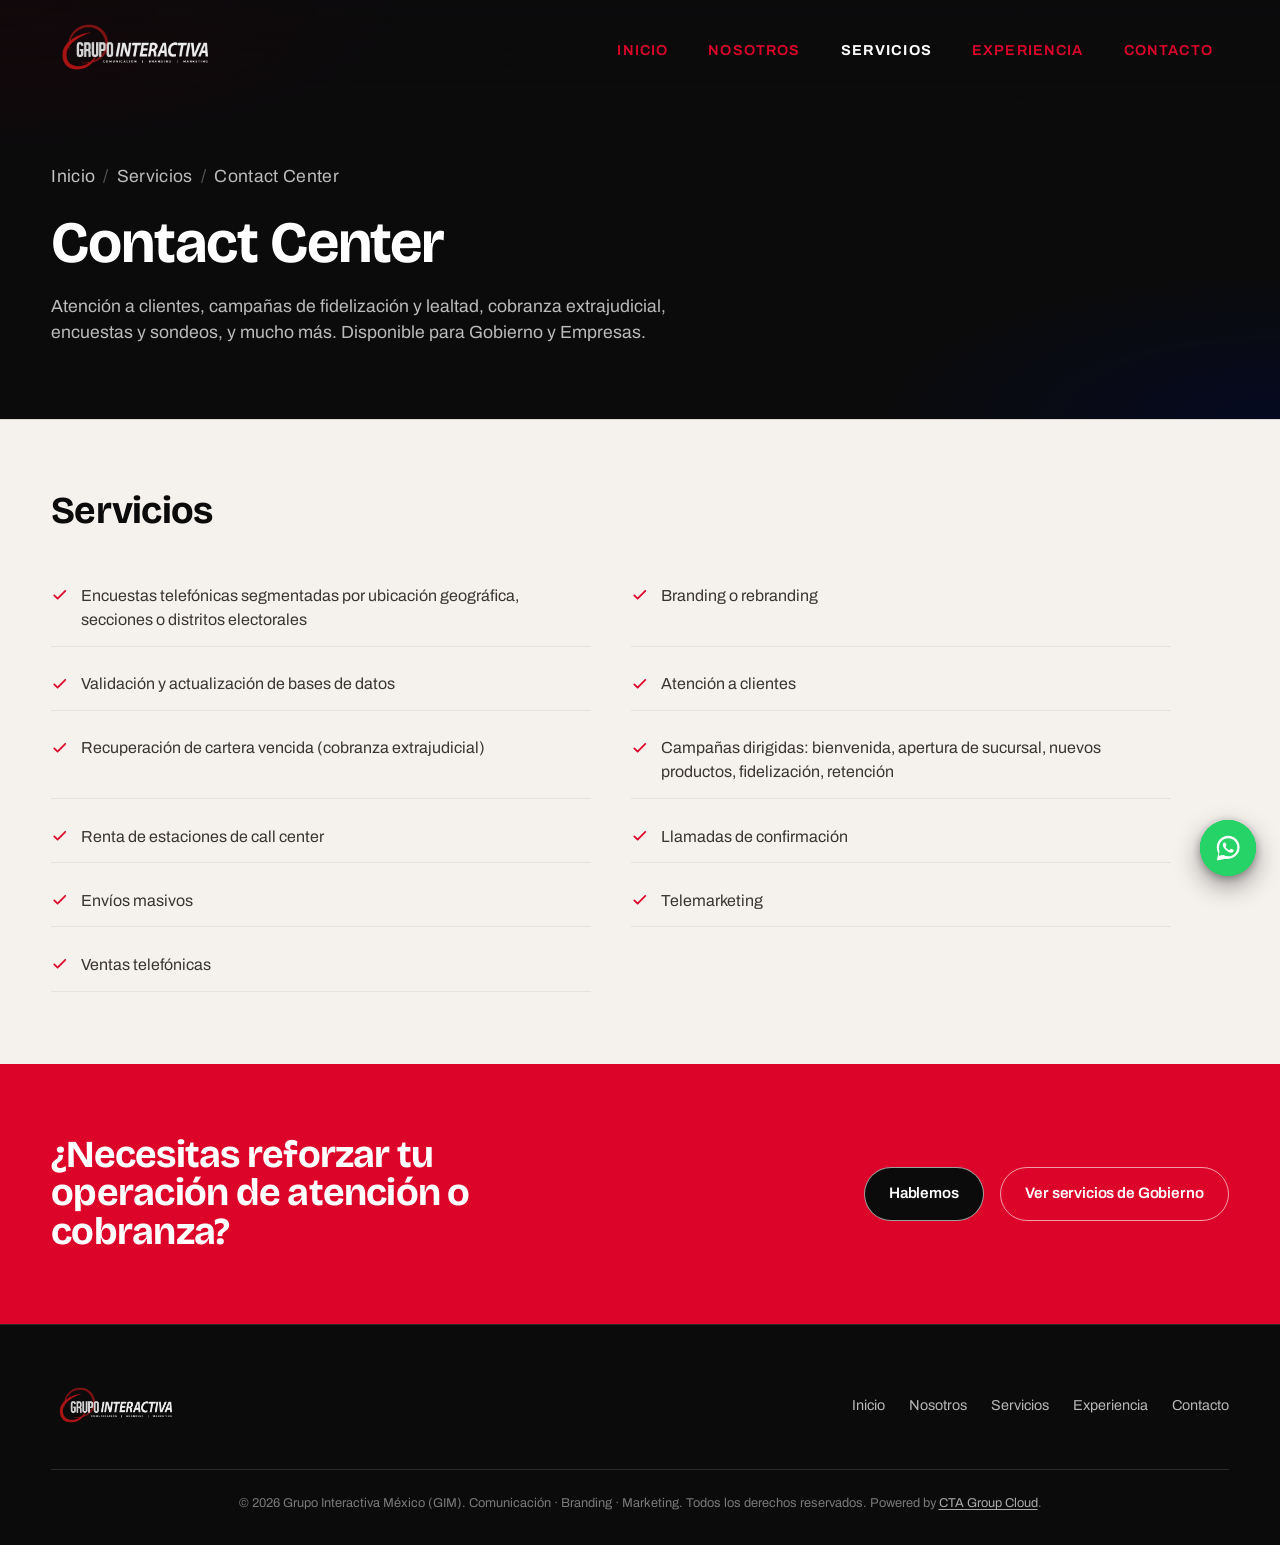
<file: servicios/contact-center.html>
<!DOCTYPE html>
<html lang="es">
<head>
<meta charset="UTF-8">
<meta name="viewport" content="width=device-width, initial-scale=1.0">
<title>Contact Center — Grupo Interactiva México</title>
<meta name="description" content="Contact Center: atención a clientes, campañas de fidelización, cobranza extrajudicial, encuestas, telemarketing y ventas telefónicas.">
<link rel="preconnect" href="https://fonts.googleapis.com">
<link rel="preconnect" href="https://fonts.gstatic.com" crossorigin>
<link href="https://fonts.googleapis.com/css2?family=Archivo:ital,wght@0,400;0,500;0,600;0,700;0,800;1,500&family=Bricolage+Grotesque:opsz,wght@12..96,400;12..96,500;12..96,600;12..96,700;12..96,800&display=swap" rel="stylesheet">
<link rel="stylesheet" href="../css/style.css">
</head>
<body>

<a class="skip-link" href="#contenido">Saltar al contenido</a>

<header class="site-header" data-header>
  <div class="site-header__inner">
    <a class="brand" href="../index.html" aria-label="Grupo Interactiva — inicio">
      <span class="brand__plate"><img src="../assets/img/logo.PNG" alt="Grupo Interactiva — Comunicación · Branding · Marketing"></span>
    </a>
    <button class="nav-toggle" type="button" data-nav-toggle aria-expanded="false" aria-controls="primary-nav">
      <span class="nav-toggle__bar"></span>
      <span class="nav-toggle__bar"></span>
      <span class="nav-toggle__label">Menú</span>
    </button>
    <nav class="primary-nav" id="primary-nav" data-nav aria-label="Navegación principal">
      <span class="nav-indicator" data-nav-indicator aria-hidden="true"></span>
      <ul>
        <li><a href="../index.html">Inicio</a></li>
        <li><a href="../index.html#quienes-somos">Nosotros</a></li>
        <li><a href="../index.html#servicios" data-nav-link="servicios">Servicios</a></li>
        <li><a href="../index.html#experiencia">Experiencia</a></li>
        <li><a href="../index.html#contacto">Contacto</a></li>
      </ul>
    </nav>
  </div>
</header>

<main id="contenido">
  <section class="page-hero">
    <div class="page-hero__inner">
      <p class="breadcrumb"><a href="../index.html">Inicio</a><span aria-hidden="true">/</span>Servicios<span aria-hidden="true">/</span>Contact Center</p>
      <h1>Contact Center</h1>
      <p>Atención a clientes, campañas de fidelización y lealtad, cobranza extrajudicial, encuestas y sondeos, y mucho más. Disponible para Gobierno y Empresas.</p>
    </div>
  </section>

  <section class="detail-section detail-section--paper">
    <div class="detail-section__inner">
      <h2>Servicios</h2>
      <ul class="checklist">
        <li><svg viewBox="0 0 16 16" fill="none" xmlns="http://www.w3.org/2000/svg" aria-hidden="true"><path d="M3 8.5l3 3 7-7" stroke="currentColor" stroke-width="1.6" stroke-linecap="round" stroke-linejoin="round"/></svg>Encuestas telefónicas segmentadas por ubicación geográfica, secciones o distritos electorales</li>
        <li><svg viewBox="0 0 16 16" fill="none" xmlns="http://www.w3.org/2000/svg" aria-hidden="true"><path d="M3 8.5l3 3 7-7" stroke="currentColor" stroke-width="1.6" stroke-linecap="round" stroke-linejoin="round"/></svg>Branding o rebranding</li>
        <li><svg viewBox="0 0 16 16" fill="none" xmlns="http://www.w3.org/2000/svg" aria-hidden="true"><path d="M3 8.5l3 3 7-7" stroke="currentColor" stroke-width="1.6" stroke-linecap="round" stroke-linejoin="round"/></svg>Validación y actualización de bases de datos</li>
        <li><svg viewBox="0 0 16 16" fill="none" xmlns="http://www.w3.org/2000/svg" aria-hidden="true"><path d="M3 8.5l3 3 7-7" stroke="currentColor" stroke-width="1.6" stroke-linecap="round" stroke-linejoin="round"/></svg>Atención a clientes</li>
        <li><svg viewBox="0 0 16 16" fill="none" xmlns="http://www.w3.org/2000/svg" aria-hidden="true"><path d="M3 8.5l3 3 7-7" stroke="currentColor" stroke-width="1.6" stroke-linecap="round" stroke-linejoin="round"/></svg>Recuperación de cartera vencida (cobranza extrajudicial)</li>
        <li><svg viewBox="0 0 16 16" fill="none" xmlns="http://www.w3.org/2000/svg" aria-hidden="true"><path d="M3 8.5l3 3 7-7" stroke="currentColor" stroke-width="1.6" stroke-linecap="round" stroke-linejoin="round"/></svg>Campañas dirigidas: bienvenida, apertura de sucursal, nuevos productos, fidelización, retención</li>
        <li><svg viewBox="0 0 16 16" fill="none" xmlns="http://www.w3.org/2000/svg" aria-hidden="true"><path d="M3 8.5l3 3 7-7" stroke="currentColor" stroke-width="1.6" stroke-linecap="round" stroke-linejoin="round"/></svg>Renta de estaciones de call center</li>
        <li><svg viewBox="0 0 16 16" fill="none" xmlns="http://www.w3.org/2000/svg" aria-hidden="true"><path d="M3 8.5l3 3 7-7" stroke="currentColor" stroke-width="1.6" stroke-linecap="round" stroke-linejoin="round"/></svg>Llamadas de confirmación</li>
        <li><svg viewBox="0 0 16 16" fill="none" xmlns="http://www.w3.org/2000/svg" aria-hidden="true"><path d="M3 8.5l3 3 7-7" stroke="currentColor" stroke-width="1.6" stroke-linecap="round" stroke-linejoin="round"/></svg>Envíos masivos</li>
        <li><svg viewBox="0 0 16 16" fill="none" xmlns="http://www.w3.org/2000/svg" aria-hidden="true"><path d="M3 8.5l3 3 7-7" stroke="currentColor" stroke-width="1.6" stroke-linecap="round" stroke-linejoin="round"/></svg>Telemarketing</li>
        <li><svg viewBox="0 0 16 16" fill="none" xmlns="http://www.w3.org/2000/svg" aria-hidden="true"><path d="M3 8.5l3 3 7-7" stroke="currentColor" stroke-width="1.6" stroke-linecap="round" stroke-linejoin="round"/></svg>Ventas telefónicas</li>
      </ul>
    </div>
  </section>

  <section class="related-cta">
    <div class="related-cta__inner">
      <h2>¿Necesitas reforzar tu operación de atención o cobranza?</h2>
      <div class="related-cta__actions">
        <a class="btn btn--primary btn--on-red" href="../index.html#contacto">Hablemos</a>
        <a class="btn btn--ghost btn--on-red" href="../gobierno.html">Ver servicios de Gobierno</a>
      </div>
    </div>
  </section>
</main>

<footer class="site-footer">
  <div class="site-footer__top">
    <span class="brand__plate brand__plate--footer"><img src="../assets/img/logo.PNG" alt="Grupo Interactiva" loading="lazy" decoding="async"></span>
    <nav aria-label="Navegación de pie de página">
      <ul>
        <li><a href="../index.html">Inicio</a></li>
        <li><a href="../index.html#quienes-somos">Nosotros</a></li>
        <li><a href="../index.html#servicios" data-nav-link="servicios">Servicios</a></li>
        <li><a href="../index.html#experiencia">Experiencia</a></li>
        <li><a href="../index.html#contacto">Contacto</a></li>
      </ul>
    </nav>
  </div>
  <div class="site-footer__bottom">
    <p>© <span data-year></span> Grupo Interactiva México (GIM). Comunicación · Branding · Marketing. Todos los derechos reservados. Powered by <a href="https://tecnologiaavanza.com/" target="_blank" rel="noopener">CTA Group Cloud</a>.</p>
  </div>
</footer>

<a class="whatsapp-btn" href="https://wa.me/524771757478" target="_blank" rel="noopener" aria-label="Chatea por WhatsApp">
  <svg viewBox="0 0 32 32" fill="currentColor" xmlns="http://www.w3.org/2000/svg" aria-hidden="true">
    <path d="M16.001 3C9.373 3 4 8.373 4 15c0 2.219.611 4.293 1.671 6.067L4 29l8.13-1.633A11.94 11.94 0 0016.001 27C22.628 27 28 21.627 28 15S22.628 3 16.001 3zm0 21.6a9.55 9.55 0 01-4.868-1.33l-.35-.208-4.826.968.985-4.7-.228-.362A9.56 9.56 0 016.4 15c0-5.302 4.3-9.6 9.601-9.6 5.301 0 9.6 4.298 9.6 9.6 0 5.301-4.299 9.6-9.6 9.6z"/>
    <path d="M21.213 17.607c-.283-.142-1.671-.824-1.93-.918-.259-.094-.448-.142-.636.142-.19.283-.73.918-.895 1.106-.165.19-.33.213-.613.071-.283-.141-1.194-.44-2.274-1.402-.841-.75-1.409-1.677-1.574-1.96-.165-.283-.018-.436.124-.577.128-.127.283-.33.424-.495.142-.165.19-.283.283-.472.094-.19.047-.354-.024-.495-.07-.142-.636-1.533-.872-2.1-.229-.552-.462-.477-.636-.486-.165-.008-.354-.01-.542-.01-.19 0-.495.07-.754.354-.26.283-.99.968-.99 2.36 0 1.392 1.014 2.737 1.155 2.926.142.19 1.994 3.045 4.833 4.27.675.291 1.202.465 1.613.595.678.216 1.294.185 1.782.112.544-.081 1.671-.683 1.906-1.343.236-.66.236-1.225.165-1.343-.07-.118-.259-.19-.542-.33z"/>
  </svg>
</a>

<script src="../js/script.js"></script>
</body>
</html>
</file>
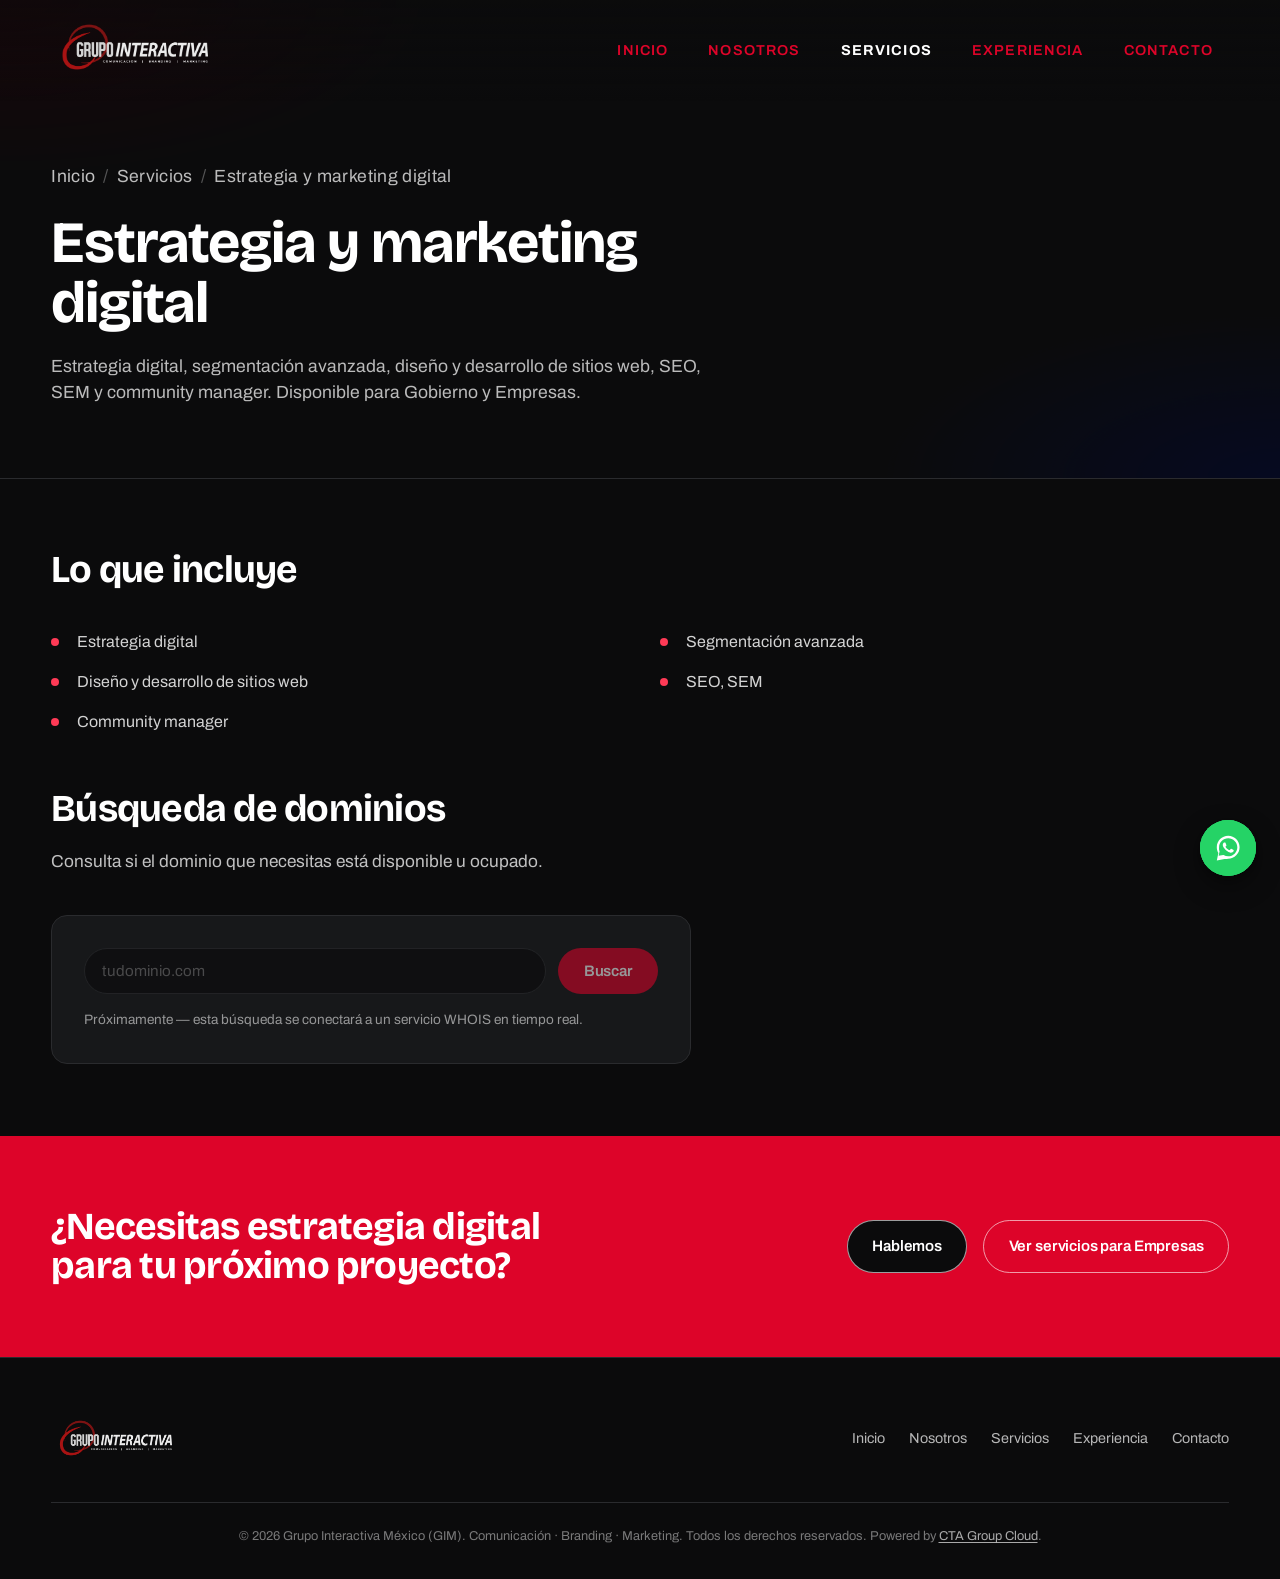
<file: servicios/estrategia-marketing-digital.html>
<!DOCTYPE html>
<html lang="es">
<head>
<meta charset="UTF-8">
<meta name="viewport" content="width=device-width, initial-scale=1.0">
<title>Estrategia y Marketing Digital — Grupo Interactiva México</title>
<meta name="description" content="Estrategia digital, segmentación avanzada, diseño y desarrollo de sitios web, SEO, SEM y community manager.">
<link rel="preconnect" href="https://fonts.googleapis.com">
<link rel="preconnect" href="https://fonts.gstatic.com" crossorigin>
<link href="https://fonts.googleapis.com/css2?family=Archivo:ital,wght@0,400;0,500;0,600;0,700;0,800;1,500&family=Bricolage+Grotesque:opsz,wght@12..96,400;12..96,500;12..96,600;12..96,700;12..96,800&display=swap" rel="stylesheet">
<link rel="stylesheet" href="../css/style.css">
</head>
<body>

<a class="skip-link" href="#contenido">Saltar al contenido</a>

<header class="site-header" data-header>
  <div class="site-header__inner">
    <a class="brand" href="../index.html" aria-label="Grupo Interactiva — inicio">
      <span class="brand__plate"><img src="../assets/img/logo.PNG" alt="Grupo Interactiva — Comunicación · Branding · Marketing"></span>
    </a>
    <button class="nav-toggle" type="button" data-nav-toggle aria-expanded="false" aria-controls="primary-nav">
      <span class="nav-toggle__bar"></span>
      <span class="nav-toggle__bar"></span>
      <span class="nav-toggle__label">Menú</span>
    </button>
    <nav class="primary-nav" id="primary-nav" data-nav aria-label="Navegación principal">
      <span class="nav-indicator" data-nav-indicator aria-hidden="true"></span>
      <ul>
        <li><a href="../index.html">Inicio</a></li>
        <li><a href="../index.html#quienes-somos">Nosotros</a></li>
        <li><a href="../index.html#servicios" data-nav-link="servicios">Servicios</a></li>
        <li><a href="../index.html#experiencia">Experiencia</a></li>
        <li><a href="../index.html#contacto">Contacto</a></li>
      </ul>
    </nav>
  </div>
</header>

<main id="contenido">
  <section class="page-hero">
    <div class="page-hero__inner">
      <p class="breadcrumb"><a href="../index.html">Inicio</a><span aria-hidden="true">/</span>Servicios<span aria-hidden="true">/</span>Estrategia y marketing digital</p>
      <h1>Estrategia y marketing digital</h1>
      <p>Estrategia digital, segmentación avanzada, diseño y desarrollo de sitios web, SEO, SEM y community manager. Disponible para Gobierno y Empresas.</p>
    </div>
  </section>

  <section class="detail-section">
    <div class="detail-section__inner">
      <h2>Lo que incluye</h2>
      <ul class="feature-list">
        <li>Estrategia digital</li>
        <li>Segmentación avanzada</li>
        <li>Diseño y desarrollo de sitios web</li>
        <li>SEO, SEM</li>
        <li>Community manager</li>
      </ul>

      <h2 style="margin-top: 3.5rem;">Búsqueda de dominios</h2>
      <p class="detail-body">Consulta si el dominio que necesitas está disponible u ocupado.</p>
      <div class="domain-check">
        <div class="domain-check__row">
          <input type="text" placeholder="tudominio.com" disabled aria-label="Nombre de dominio a consultar">
          <button class="btn btn--primary" type="button" disabled>Buscar</button>
        </div>
        <p class="domain-check__status">Próximamente — esta búsqueda se conectará a un servicio WHOIS en tiempo real.</p>
      </div>
    </div>
  </section>

  <section class="related-cta">
    <div class="related-cta__inner">
      <h2>¿Necesitas estrategia digital para tu próximo proyecto?</h2>
      <div class="related-cta__actions">
        <a class="btn btn--primary btn--on-red" href="../index.html#contacto">Hablemos</a>
        <a class="btn btn--ghost btn--on-red" href="../empresas.html">Ver servicios para Empresas</a>
      </div>
    </div>
  </section>
</main>

<footer class="site-footer">
  <div class="site-footer__top">
    <span class="brand__plate brand__plate--footer"><img src="../assets/img/logo.PNG" alt="Grupo Interactiva" loading="lazy" decoding="async"></span>
    <nav aria-label="Navegación de pie de página">
      <ul>
        <li><a href="../index.html">Inicio</a></li>
        <li><a href="../index.html#quienes-somos">Nosotros</a></li>
        <li><a href="../index.html#servicios" data-nav-link="servicios">Servicios</a></li>
        <li><a href="../index.html#experiencia">Experiencia</a></li>
        <li><a href="../index.html#contacto">Contacto</a></li>
      </ul>
    </nav>
  </div>
  <div class="site-footer__bottom">
    <p>© <span data-year></span> Grupo Interactiva México (GIM). Comunicación · Branding · Marketing. Todos los derechos reservados. Powered by <a href="https://tecnologiaavanza.com/" target="_blank" rel="noopener">CTA Group Cloud</a>.</p>
  </div>
</footer>

<a class="whatsapp-btn" href="https://wa.me/524771757478" target="_blank" rel="noopener" aria-label="Chatea por WhatsApp">
  <svg viewBox="0 0 32 32" fill="currentColor" xmlns="http://www.w3.org/2000/svg" aria-hidden="true">
    <path d="M16.001 3C9.373 3 4 8.373 4 15c0 2.219.611 4.293 1.671 6.067L4 29l8.13-1.633A11.94 11.94 0 0016.001 27C22.628 27 28 21.627 28 15S22.628 3 16.001 3zm0 21.6a9.55 9.55 0 01-4.868-1.33l-.35-.208-4.826.968.985-4.7-.228-.362A9.56 9.56 0 016.4 15c0-5.302 4.3-9.6 9.601-9.6 5.301 0 9.6 4.298 9.6 9.6 0 5.301-4.299 9.6-9.6 9.6z"/>
    <path d="M21.213 17.607c-.283-.142-1.671-.824-1.93-.918-.259-.094-.448-.142-.636.142-.19.283-.73.918-.895 1.106-.165.19-.33.213-.613.071-.283-.141-1.194-.44-2.274-1.402-.841-.75-1.409-1.677-1.574-1.96-.165-.283-.018-.436.124-.577.128-.127.283-.33.424-.495.142-.165.19-.283.283-.472.094-.19.047-.354-.024-.495-.07-.142-.636-1.533-.872-2.1-.229-.552-.462-.477-.636-.486-.165-.008-.354-.01-.542-.01-.19 0-.495.07-.754.354-.26.283-.99.968-.99 2.36 0 1.392 1.014 2.737 1.155 2.926.142.19 1.994 3.045 4.833 4.27.675.291 1.202.465 1.613.595.678.216 1.294.185 1.782.112.544-.081 1.671-.683 1.906-1.343.236-.66.236-1.225.165-1.343-.07-.118-.259-.19-.542-.33z"/>
  </svg>
</a>

<script src="../js/script.js"></script>
</body>
</html>
</file>
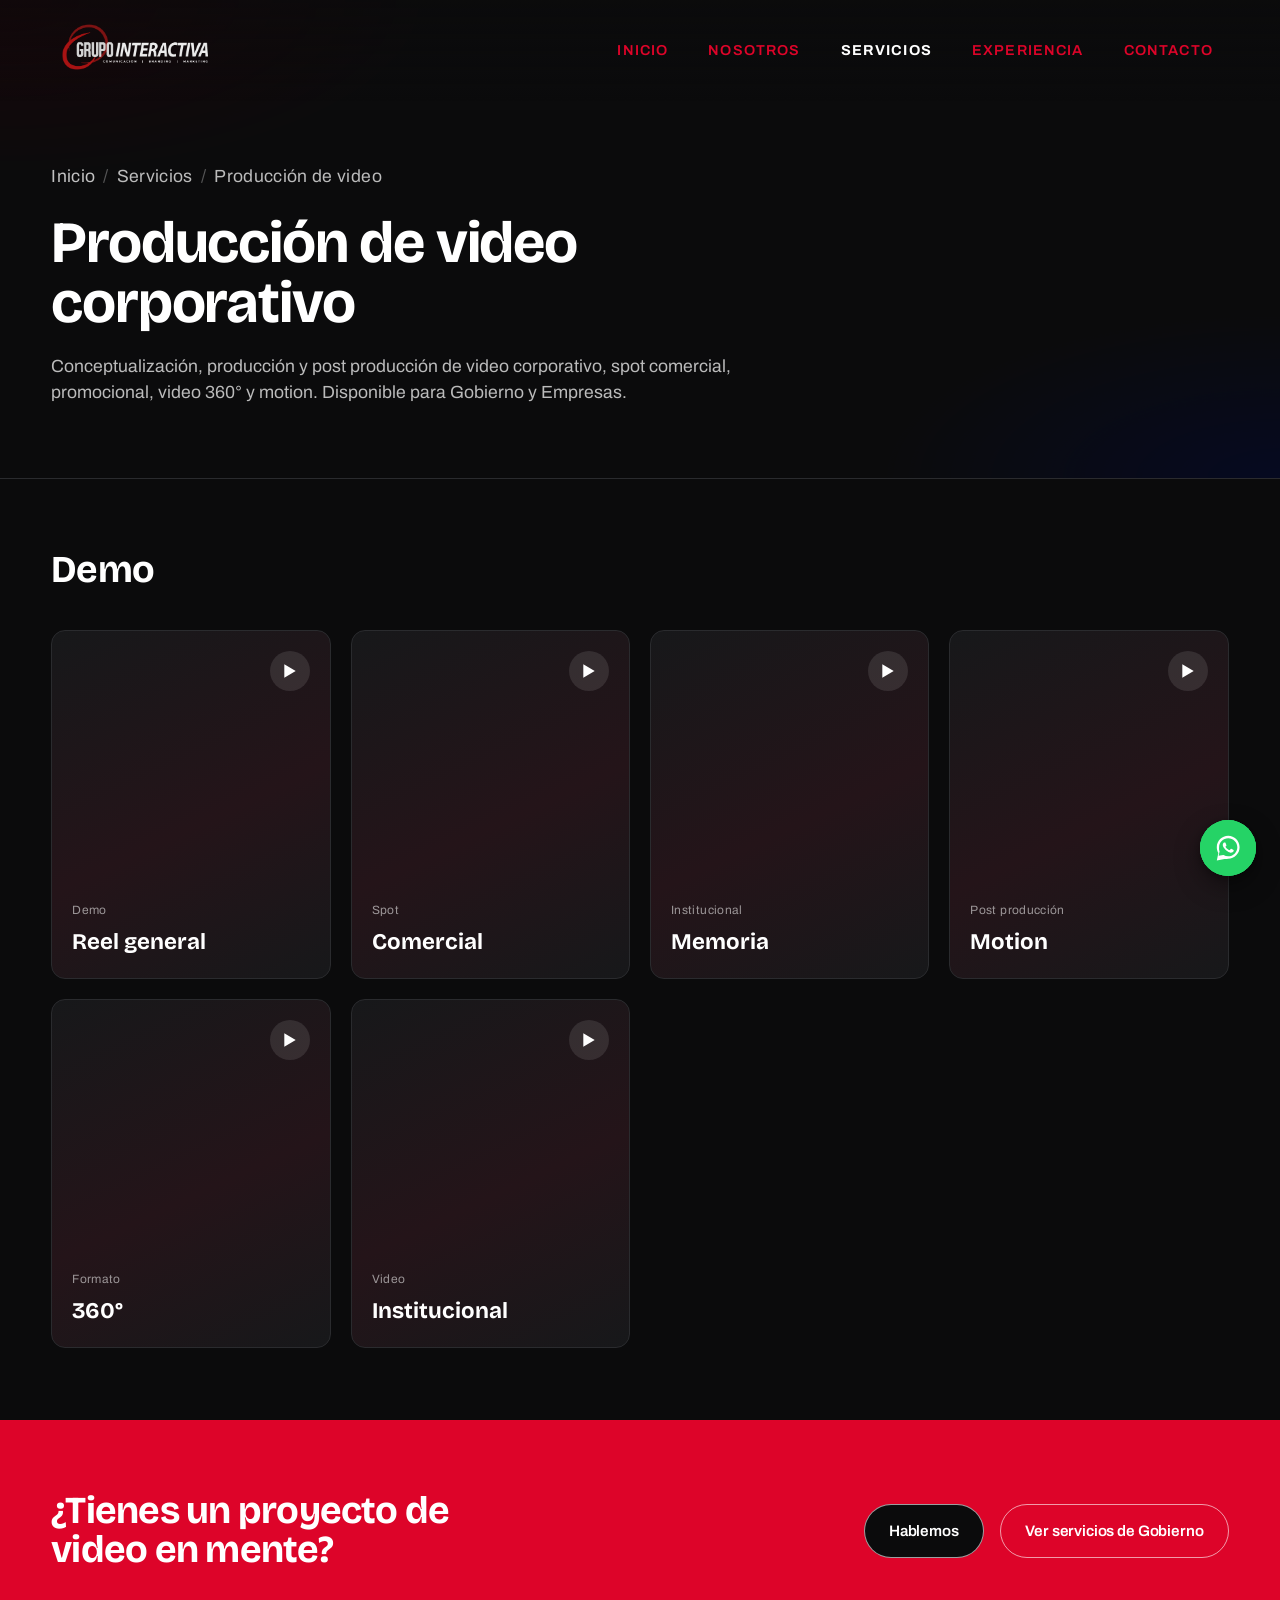
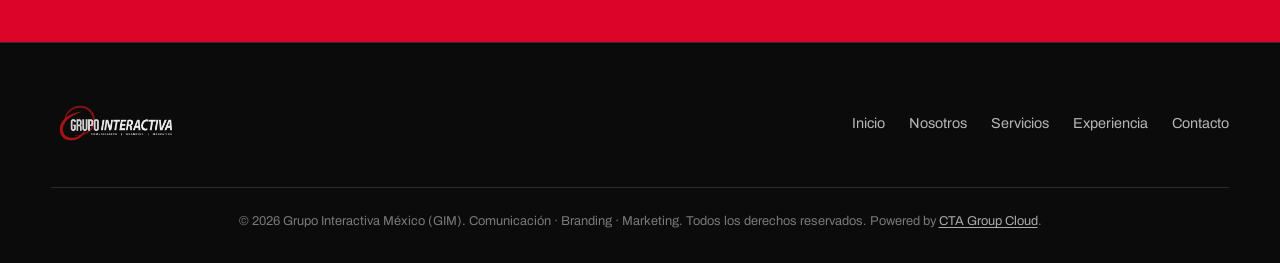
<file: servicios/produccion-video.html>
<!DOCTYPE html>
<html lang="es">
<head>
<meta charset="UTF-8">
<meta name="viewport" content="width=device-width, initial-scale=1.0">
<title>Producción de Video Corporativo — Grupo Interactiva México</title>
<meta name="description" content="Conceptualización, producción y post producción de video corporativo, spot comercial, promocional, video 360° y motion.">
<link rel="preconnect" href="https://fonts.googleapis.com">
<link rel="preconnect" href="https://fonts.gstatic.com" crossorigin>
<link href="https://fonts.googleapis.com/css2?family=Archivo:ital,wght@0,400;0,500;0,600;0,700;0,800;1,500&family=Bricolage+Grotesque:opsz,wght@12..96,400;12..96,500;12..96,600;12..96,700;12..96,800&display=swap" rel="stylesheet">
<link rel="stylesheet" href="../css/style.css">
</head>
<body>

<a class="skip-link" href="#contenido">Saltar al contenido</a>

<header class="site-header" data-header>
  <div class="site-header__inner">
    <a class="brand" href="../index.html" aria-label="Grupo Interactiva — inicio">
      <span class="brand__plate"><img src="../assets/img/logo.PNG" alt="Grupo Interactiva — Comunicación · Branding · Marketing"></span>
    </a>
    <button class="nav-toggle" type="button" data-nav-toggle aria-expanded="false" aria-controls="primary-nav">
      <span class="nav-toggle__bar"></span>
      <span class="nav-toggle__bar"></span>
      <span class="nav-toggle__label">Menú</span>
    </button>
    <nav class="primary-nav" id="primary-nav" data-nav aria-label="Navegación principal">
      <span class="nav-indicator" data-nav-indicator aria-hidden="true"></span>
      <ul>
        <li><a href="../index.html">Inicio</a></li>
        <li><a href="../index.html#quienes-somos">Nosotros</a></li>
        <li><a href="../index.html#servicios" data-nav-link="servicios">Servicios</a></li>
        <li><a href="../index.html#experiencia">Experiencia</a></li>
        <li><a href="../index.html#contacto">Contacto</a></li>
      </ul>
    </nav>
  </div>
</header>

<main id="contenido">
  <section class="page-hero">
    <div class="page-hero__inner">
      <p class="breadcrumb"><a href="../index.html">Inicio</a><span aria-hidden="true">/</span>Servicios<span aria-hidden="true">/</span>Producción de video</p>
      <h1>Producción de video corporativo</h1>
      <p>Conceptualización, producción y post producción de video corporativo, spot comercial, promocional, video 360° y motion. Disponible para Gobierno y Empresas.</p>
    </div>
  </section>

  <section class="detail-section">
    <div class="detail-section__inner">
      <h2>Demo</h2>
      <div class="video-grid">
        <a class="video-tile" href="https://youtu.be/0FQVRk6zcW0" target="_blank" rel="noopener">
          <span class="video-tile__play"><svg viewBox="0 0 12 14" fill="none" xmlns="http://www.w3.org/2000/svg" aria-hidden="true"><path d="M1 1l10 6-10 6V1z" fill="currentColor"/></svg></span>
          <span class="video-tile__label">Demo</span>
          <span class="video-tile__title">Reel general</span>
        </a>
        <a class="video-tile" href="https://youtu.be/g5IrSlNmylU" target="_blank" rel="noopener">
          <span class="video-tile__play"><svg viewBox="0 0 12 14" fill="none" xmlns="http://www.w3.org/2000/svg" aria-hidden="true"><path d="M1 1l10 6-10 6V1z" fill="currentColor"/></svg></span>
          <span class="video-tile__label">Spot</span>
          <span class="video-tile__title">Comercial</span>
        </a>
        <a class="video-tile" href="https://youtu.be/NwPRhsJQHp8" target="_blank" rel="noopener">
          <span class="video-tile__play"><svg viewBox="0 0 12 14" fill="none" xmlns="http://www.w3.org/2000/svg" aria-hidden="true"><path d="M1 1l10 6-10 6V1z" fill="currentColor"/></svg></span>
          <span class="video-tile__label">Institucional</span>
          <span class="video-tile__title">Memoria</span>
        </a>
        <a class="video-tile" href="https://youtu.be/BWVrorDiSXQ" target="_blank" rel="noopener">
          <span class="video-tile__play"><svg viewBox="0 0 12 14" fill="none" xmlns="http://www.w3.org/2000/svg" aria-hidden="true"><path d="M1 1l10 6-10 6V1z" fill="currentColor"/></svg></span>
          <span class="video-tile__label">Post producción</span>
          <span class="video-tile__title">Motion</span>
        </a>
        <a class="video-tile" href="https://youtu.be/863RXrEk0SM" target="_blank" rel="noopener">
          <span class="video-tile__play"><svg viewBox="0 0 12 14" fill="none" xmlns="http://www.w3.org/2000/svg" aria-hidden="true"><path d="M1 1l10 6-10 6V1z" fill="currentColor"/></svg></span>
          <span class="video-tile__label">Formato</span>
          <span class="video-tile__title">360°</span>
        </a>
        <a class="video-tile" href="https://youtu.be/FSHOwPbjrDg" target="_blank" rel="noopener">
          <span class="video-tile__play"><svg viewBox="0 0 12 14" fill="none" xmlns="http://www.w3.org/2000/svg" aria-hidden="true"><path d="M1 1l10 6-10 6V1z" fill="currentColor"/></svg></span>
          <span class="video-tile__label">Video</span>
          <span class="video-tile__title">Institucional</span>
        </a>
      </div>
    </div>
  </section>

  <section class="related-cta">
    <div class="related-cta__inner">
      <h2>¿Tienes un proyecto de video en mente?</h2>
      <div class="related-cta__actions">
        <a class="btn btn--primary btn--on-red" href="../index.html#contacto">Hablemos</a>
        <a class="btn btn--ghost btn--on-red" href="../gobierno.html">Ver servicios de Gobierno</a>
      </div>
    </div>
  </section>
</main>

<footer class="site-footer">
  <div class="site-footer__top">
    <span class="brand__plate brand__plate--footer"><img src="../assets/img/logo.PNG" alt="Grupo Interactiva" loading="lazy" decoding="async"></span>
    <nav aria-label="Navegación de pie de página">
      <ul>
        <li><a href="../index.html">Inicio</a></li>
        <li><a href="../index.html#quienes-somos">Nosotros</a></li>
        <li><a href="../index.html#servicios" data-nav-link="servicios">Servicios</a></li>
        <li><a href="../index.html#experiencia">Experiencia</a></li>
        <li><a href="../index.html#contacto">Contacto</a></li>
      </ul>
    </nav>
  </div>
  <div class="site-footer__bottom">
    <p>© <span data-year></span> Grupo Interactiva México (GIM). Comunicación · Branding · Marketing. Todos los derechos reservados. Powered by <a href="https://tecnologiaavanza.com/" target="_blank" rel="noopener">CTA Group Cloud</a>.</p>
  </div>
</footer>

<a class="whatsapp-btn" href="https://wa.me/524771757478" target="_blank" rel="noopener" aria-label="Chatea por WhatsApp">
  <svg viewBox="0 0 32 32" fill="currentColor" xmlns="http://www.w3.org/2000/svg" aria-hidden="true">
    <path d="M16.001 3C9.373 3 4 8.373 4 15c0 2.219.611 4.293 1.671 6.067L4 29l8.13-1.633A11.94 11.94 0 0016.001 27C22.628 27 28 21.627 28 15S22.628 3 16.001 3zm0 21.6a9.55 9.55 0 01-4.868-1.33l-.35-.208-4.826.968.985-4.7-.228-.362A9.56 9.56 0 016.4 15c0-5.302 4.3-9.6 9.601-9.6 5.301 0 9.6 4.298 9.6 9.6 0 5.301-4.299 9.6-9.6 9.6z"/>
    <path d="M21.213 17.607c-.283-.142-1.671-.824-1.93-.918-.259-.094-.448-.142-.636.142-.19.283-.73.918-.895 1.106-.165.19-.33.213-.613.071-.283-.141-1.194-.44-2.274-1.402-.841-.75-1.409-1.677-1.574-1.96-.165-.283-.018-.436.124-.577.128-.127.283-.33.424-.495.142-.165.19-.283.283-.472.094-.19.047-.354-.024-.495-.07-.142-.636-1.533-.872-2.1-.229-.552-.462-.477-.636-.486-.165-.008-.354-.01-.542-.01-.19 0-.495.07-.754.354-.26.283-.99.968-.99 2.36 0 1.392 1.014 2.737 1.155 2.926.142.19 1.994 3.045 4.833 4.27.675.291 1.202.465 1.613.595.678.216 1.294.185 1.782.112.544-.081 1.671-.683 1.906-1.343.236-.66.236-1.225.165-1.343-.07-.118-.259-.19-.542-.33z"/>
  </svg>
</a>

<script src="../js/script.js"></script>
</body>
</html>
</file>
<file: css/style.css>
/* ===================================================================
   Grupo Interactiva — Homepage
   Tokens: ink ground, red + blue duo, Bricolage Grotesque / Archivo
   =================================================================== */

:root {
  --ink: #0b0b0c;
  --ink-soft: #17181a;
  --ink-line: #2a2b2e;
  --paper: #f5f2ee;
  --paper-dim: #cfcbc4;

  --red: #dd0429;
  --red-deep: #9c031d;
  --red-tint: #ff3a56;

  --blue: #2b4eff;
  --blue-deep: #1b32b0;
  --blue-tint: #6b84ff;

  --white: #ffffff;

  --font-display: "Bricolage Grotesque", "Archivo", system-ui, sans-serif;
  --font-body: "Archivo", system-ui, sans-serif;

  --measure: 68ch;
  --edge: clamp(1.25rem, 4vw, 3.5rem);

  --ease-out-expo: cubic-bezier(0.16, 1, 0.3, 1);
}

*,
*::before,
*::after {
  box-sizing: border-box;
}

html {
  scroll-behavior: smooth;
}

@media (prefers-reduced-motion: reduce) {
  html {
    scroll-behavior: auto;
  }

  *,
  *::before,
  *::after {
    animation-duration: 0.01ms !important;
    animation-iteration-count: 1 !important;
    transition-duration: 0.01ms !important;
  }
}

body {
  margin: 0;
  background: var(--ink);
  color: var(--white);
  font-family: var(--font-body);
  font-size: 16px;
  line-height: 1.5;
  -webkit-font-smoothing: antialiased;
  text-rendering: optimizeLegibility;
}

img {
  max-width: 100%;
  display: block;
}

a {
  color: inherit;
  text-decoration: none;
}

h1,
h2,
h3 {
  font-family: var(--font-display);
  margin: 0;
  line-height: 1.02;
  letter-spacing: -0.02em;
  font-weight: 700;
}

p {
  margin: 0;
}

ul {
  list-style: none;
  margin: 0;
  padding: 0;
}

::selection {
  background: var(--red);
  color: var(--white);
}

:focus-visible {
  outline: 2px solid var(--blue-tint);
  outline-offset: 3px;
  border-radius: 2px;
}

::-webkit-scrollbar {
  width: 12px;
}

::-webkit-scrollbar-track {
  background: var(--ink);
}

::-webkit-scrollbar-thumb {
  background: var(--ink-line);
  border-radius: 8px;
  border: 3px solid var(--ink);
}

html {
  scrollbar-color: var(--ink-line) var(--ink);
  scrollbar-width: thin;
}

.skip-link {
  position: absolute;
  left: -999px;
  top: 0;
  background: var(--paper);
  color: var(--ink);
  padding: 0.75em 1.25em;
  z-index: 999;
  font-weight: 600;
}

.skip-link:focus {
  left: var(--edge);
  top: var(--edge);
}

/* ---------------------------------------------------------------
   Buttons
   --------------------------------------------------------------- */

.btn {
  display: inline-flex;
  align-items: center;
  gap: 0.5em;
  padding: 0.95em 1.6em;
  border-radius: 999px;
  font-family: var(--font-body);
  font-weight: 600;
  font-size: 0.95rem;
  letter-spacing: -0.01em;
  border: 1px solid transparent;
  transition: transform 0.35s var(--ease-out-expo), background-color 0.25s ease, border-color 0.25s ease, color 0.25s ease;
  white-space: nowrap;
}

.btn:hover {
  transform: translateY(-2px);
}

.btn:active {
  transform: translateY(0);
}

.btn--primary {
  background: var(--red);
  color: var(--white);
}

.btn--primary:hover {
  background: var(--red-tint);
}

.btn--ghost {
  background: transparent;
  border-color: rgba(255, 255, 255, 0.35);
  color: var(--white);
}

.btn--ghost:hover {
  border-color: var(--blue-tint);
  color: var(--blue-tint);
}

.btn--on-red {
  border-color: rgba(255, 255, 255, 0.6);
}

.btn--on-red.btn--primary {
  background: var(--ink);
  color: var(--white);
}

.btn--on-red.btn--primary:hover {
  background: var(--ink-soft);
}

.btn--on-red.btn--ghost:hover {
  border-color: var(--white);
  color: var(--white);
  background: rgba(255, 255, 255, 0.08);
}

.btn--small {
  padding: 0.6em 1.2em;
  font-size: 0.85rem;
}

/* ---------------------------------------------------------------
   Header
   --------------------------------------------------------------- */

.site-header {
  position: fixed;
  inset: 0 0 auto 0;
  z-index: 100;
  padding: 1rem var(--edge);
  background: linear-gradient(to bottom, rgba(11, 11, 12, 0.55), transparent);
  transition: background-color 0.4s ease, box-shadow 0.4s ease;
  pointer-events: none;
}

.site-header[data-scrolled] {
  background: rgba(11, 11, 12, 0.97);
  box-shadow: 0 1px 0 var(--ink-line);
}

.site-header__inner {
  max-width: 88rem;
  margin: 0 auto;
  display: flex;
  align-items: center;
  justify-content: space-between;
  gap: 1.5rem;
  pointer-events: auto;
}

.brand__plate {
  display: inline-flex;
  align-items: center;
}

.brand__plate img {
  height: 62px;
  width: auto;
}

.brand__plate--footer img {
  height: 48px;
}

/* The nav is always the slide-in curved sidebar now (on every screen
   size, not just mobile) — see .nav-toggle / [data-open] below. */
.primary-nav {
  position: fixed;
  inset: 0 0 0 auto;
  width: min(80vw, 22rem);
  height: 100vh;
  height: 100svh;
  background: var(--ink-soft);
  display: flex;
  flex-direction: column;
  align-items: flex-start;
  justify-content: center;
  gap: 2.5rem;
  padding: 2rem 0;
  transform: translateX(100%);
  transition: transform 0.4s var(--ease-out-expo);
  box-shadow: -10px 0 40px rgba(0, 0, 0, 0.4);
  overflow: hidden;
}

.primary-nav[data-open] {
  transform: translateX(0);
}

.primary-nav ul {
  display: flex;
  flex-direction: column;
  gap: 0;
  width: 100%;
  list-style: none;
  padding: 0;
  margin: 0;
  position: relative;
  z-index: 1;
}

.primary-nav li {
  width: 100%;
}

.primary-nav a {
  display: block;
  width: 100%;
  font-size: 1.1rem;
  font-weight: 600;
  text-transform: uppercase;
  letter-spacing: 0.08em;
  color: var(--red);
  padding: 0.9rem 2rem;
  position: relative;
  transition: color 0.25s ease, padding-left 0.25s ease;
  text-decoration: none;
}

.primary-nav a:hover {
  color: var(--white);
}

.primary-nav a[aria-current="page"] {
  color: var(--white);
  font-weight: 700;
}

/* Sliding active-row indicator behind hovered/focused nav link.
   Clean left-edge accent bar + semi-transparent red background.
   Driven by JS (moveIndicatorTo in script.js). */
.nav-indicator {
  position: absolute;
  top: 0;
  left: 0;
  right: 0;
  opacity: 0;
  background: rgba(221, 4, 41, 0.18);
  border-left: 3px solid var(--red);
  pointer-events: none;
  border-radius: 0 6px 6px 0;
  transition: transform 0.4s cubic-bezier(0.34, 1.56, 0.64, 1),
    width 0.4s cubic-bezier(0.34, 1.56, 0.64, 1),
    height 0.4s cubic-bezier(0.34, 1.56, 0.64, 1),
    opacity 0.2s ease;
}

@media (prefers-reduced-motion: reduce) {
  .nav-indicator {
    display: none;
  }
}

.nav-toggle {
  display: flex;
  flex-direction: column;
  align-items: flex-end;
  gap: 5px;
  background: none;
  border: none;
  color: var(--white);
  cursor: pointer;
  padding: 0.5rem;
}

.nav-toggle__bar {
  width: 24px;
  height: 2px;
  background: currentColor;
  transition: transform 0.3s var(--ease-out-expo), opacity 0.3s ease;
}

.nav-toggle__label {
  font-size: 0.7rem;
  letter-spacing: 0.04em;
  text-transform: uppercase;
  margin-top: 2px;
}

.primary-nav__social {
  display: flex;
  align-items: center;
  gap: 1.25rem;
  padding: 1.1rem 2rem 0.5rem;
}

.primary-nav__social a {
  display: inline-flex;
  align-items: center;
  justify-content: center;
  width: auto;
  padding: 0;
  color: var(--red);
  font-size: 1.5rem;
  transition: color 0.25s ease, transform 0.25s ease;
}

.primary-nav__social a:hover {
  color: var(--white);
  transform: translateY(-2px);
}

/* En escritorio el menú vuelve a ser una barra horizontal normal,
   sin panel deslizante ni hexágonos. */
@media (min-width: 1024px) {
  .nav-toggle {
    display: none;
  }

  .primary-nav {
    position: relative;
    inset: auto;
    width: auto;
    height: auto;
    background: transparent;
    flex-direction: row;
    box-shadow: none;
    transform: none;
    overflow: visible;
    padding: 0;
  }

  .primary-nav ul {
    flex-direction: row;
    align-items: center;
    gap: 0.5rem;
  }

  .primary-nav li {
    width: auto;
  }

  .primary-nav a {
    width: auto;
    font-size: 0.9rem;
    padding: 0.6rem 1rem;
  }

  .nav-indicator {
    top: auto;
    bottom: 2px;
    height: 3px;
    right: auto;
    border-left: none;
    border-radius: 2px;
    background: var(--red);
    box-shadow: 0 0 8px rgba(221, 4, 41, 0.9), 0 0 18px rgba(221, 4, 41, 0.55);
  }

  .primary-nav__social {
    padding: 0 0 0 0.5rem;
    gap: 1.1rem;
  }

  .primary-nav__social a {
    font-size: 1.7rem;
  }
}

/* ---------------------------------------------------------------
   Hero
   --------------------------------------------------------------- */

.hero {
  position: relative;
  min-height: 100svh;
  display: flex;
  flex-direction: column;
  justify-content: flex-end;
  overflow: hidden;
  color: var(--white);
}

/* En móvil el video es panorámico (16:9) y el hero a pantalla completa
   lo recorta casi todo dejando solo una franja central con zoom extremo.
   Bajamos el alto a una proporción más vertical para que se vea la
   escena completa, sin perder el look "a sangre completa". */
@media (max-width: 640px) {
  .hero {
    min-height: auto;
    aspect-ratio: 4 / 5;
  }
}

.hero__media {
  position: absolute;
  inset: 0;
  z-index: 0;
}

.hero__video {
  width: 100%;
  height: 100%;
  object-fit: cover;
  filter: saturate(1.05) contrast(1.02);
}

.hero__scrim {
  position: absolute;
  inset: 0;
  background:
    linear-gradient(to top, rgba(11, 11, 12, 0.96) 0%, rgba(11, 11, 12, 0.55) 42%, rgba(11, 11, 12, 0.35) 66%, rgba(11, 11, 12, 0.6) 100%);
}

.hero__duo {
  position: absolute;
  inset: 0;
  mix-blend-mode: color;
  background:
    radial-gradient(60% 55% at 8% 100%, var(--red) 0%, transparent 60%),
    radial-gradient(50% 45% at 100% 0%, var(--blue) 0%, transparent 60%);
  opacity: 0.55;
}

.hero__brand {
  position: absolute;
  inset: 0;
  z-index: 1;
  display: flex;
  align-items: center;
  justify-content: center;
  padding: 0 var(--edge) 4rem;
  pointer-events: none;
}

.hero__brand-logo {
  width: min(85%, 30rem);
  height: auto;
  filter: drop-shadow(0 1.5rem 3rem rgba(0, 0, 0, 0.55));
}

@media (prefers-reduced-motion: no-preference) {
  .hero__brand-logo {
    opacity: 0;
    transform: scale(0.92) translateY(18px);
    animation: hero-brand-in 1.3s cubic-bezier(0.16, 1, 0.3, 1) 0.4s forwards;
  }
}

@keyframes hero-brand-in {
  to {
    opacity: 1;
    transform: scale(1) translateY(0);
  }
}

.hero__content {
  position: relative;
  z-index: 1;
  padding: 0 var(--edge) 6rem;
  max-width: 88rem;
  margin: 0 auto;
  width: 100%;
}

.hero__title {
  font-size: clamp(2.75rem, 3.2vw + 2rem, 6rem);
  max-width: 18ch;
}

.hero__subtitle {
  margin-top: 1.5rem;
  max-width: 42ch;
  font-size: clamp(1rem, 0.4vw + 0.95rem, 1.15rem);
  color: rgba(255, 255, 255, 0.78);
}

.hero__actions {
  margin-top: 2.5rem;
  display: flex;
  flex-wrap: wrap;
  gap: 1rem;
}

.hero__scroll-cue {
  position: absolute;
  right: var(--edge);
  bottom: 2rem;
  z-index: 1;
  display: flex;
  flex-direction: column;
  align-items: center;
  gap: 0.6rem;
  color: rgba(255, 255, 255, 0.65);
  font-size: 0.7rem;
  letter-spacing: 0.08em;
  text-transform: uppercase;
  transition: color 0.3s ease;
}

.hero__scroll-cue svg {
  animation: cue-bob 2.2s var(--ease-out-expo) infinite;
}

.hero__scroll-cue:hover {
  color: var(--white);
}

@keyframes cue-bob {

  0%,
  100% {
    transform: translateY(0);
  }

  50% {
    transform: translateY(6px);
  }
}

/* ---------------------------------------------------------------
   Hero Hexagonal Nav Overlay & Honeycomb Grid (Flat-Topped Regular Hexagon)
   --------------------------------------------------------------- */

/* ---------------------------------------------------------------
   Hero Honeycomb Navigation Matrix (8 Flat-Topped Rounded Hexagons)
   --------------------------------------------------------------- */

.hero__hex-overlay {
  position: absolute;
  top: clamp(0.5rem, 2vh, 1.8rem);
  right: -90px;
  z-index: 200;
  pointer-events: none;
  transition: opacity 0.45s ease, transform 0.45s ease;
}

.hero__hex-overlay-left {
  position: absolute;
  top: clamp(0.5rem, 2vh, 1.8rem);
  left: -90px;
  z-index: 5;
  pointer-events: none;
  transition: opacity 0.45s ease, transform 0.45s ease;
}

/* Oculta el menú hexagonal cuando no se está en la sección Hero */
body:not(.is-in-hero) .hero__hex-overlay,
body:not(.is-in-hero) .hero__hex-overlay-left {
  opacity: 0;
  pointer-events: none;
  transform: translateY(-20px);
}

/* Oculta la hamburguesa en escritorio durante la vista Hero */
@media (min-width: 1024px) {
  body.is-in-hero .site-header .nav-toggle {
    opacity: 0;
    pointer-events: none;
    transition: opacity 0.3s ease;
  }
}

/* Esconde el menú hexagonal completo en pantallas pequeñas (donde rige la hamburguesa) */
@media (max-width: 1023px) {

  .hero__hex-overlay,
  .hero__hex-overlay-left {
    display: none !important;
  }
}

.honeycomb-container {
  --hex-w: clamp(150px, min(14.5vw, 23vh), 235px);
  --hex-h: calc(var(--hex-w) * 0.866025);
  --hex-gap: 16px;

  display: flex;
  align-items: flex-start;
  /* Encastre perfecto entre columnas: gap = -0.25 * hex-w + 0.866 * hex-gap */
  gap: calc(-0.25 * var(--hex-w) + 0.866 * var(--hex-gap));
  user-select: none;
  pointer-events: none;
}

.honeycomb-container--left-decor {
  --hex-gap: 34px;
}

.honeycomb-col {
  display: flex;
  flex-direction: column;
  gap: var(--hex-gap);
  pointer-events: none;
}

/* Columna 2 (Derecha) se desplaza verticalmente hacia abajo media altura + canal */
.honeycomb-col--right,
.honeycomb-col--decor-col2 {
  margin-top: calc((var(--hex-h) + var(--hex-gap)) / 2);
}

.hex-item-svg--decor-l1 {
  margin-top: calc(-0.50 * var(--hex-h));
}

/* Estilos base de los SVG hexagonales */
.hex-item-svg {
  display: block;
  width: var(--hex-w);
  height: var(--hex-h);
  position: relative;
  transition: transform 0.35s cubic-bezier(0.34, 1.56, 0.64, 1), filter 0.35s ease;
  filter: drop-shadow(0 6px 16px rgba(0, 0, 0, 0.85)) drop-shadow(0 0 10px rgba(221, 4, 41, 0.45));
  text-decoration: none;
  pointer-events: auto;
}

.hex-item-svg polygon {
  transition: fill 0.3s ease, stroke 0.3s ease, fill-opacity 0.3s ease, stroke-opacity 0.3s ease;
  fill-opacity: 0.35;
  stroke-opacity: 0.35;
}

/* Interacción Hover en botones de navegación */
.hex-item-svg:not(.hex-item-svg--decor-top):not(.hex-item-svg--decor-bottom):not(.hex-item-svg--decor-left-bottom):not([class*="hex-item-svg--decor"]):not(.hex-item-svg--social):hover {
  transform: scale(1.06);
  z-index: 10;
  filter: drop-shadow(0 0 25px rgba(221, 4, 41, 0.75));
}

.hex-item-svg:not(.hex-item-svg--decor-top):not(.hex-item-svg--decor-bottom):not(.hex-item-svg--decor-left-bottom):not([class*="hex-item-svg--decor"]):not(.hex-item-svg--social):hover polygon {
  fill: #68000b;
  stroke: #dd0429;
  fill-opacity: 0.55;
  stroke-opacity: 0.55;
}

/* Redes Sociales Hexágono (Elevado para que quede la mitad) */
.hex-item-svg--social {
  cursor: default;
  margin-top: calc(-0.50 * var(--hex-h));
  position: relative;
  z-index: 500;
  pointer-events: none;
}

.hex-item-svg--social > svg {
  pointer-events: auto;
}

.hex-social-link {
  position: absolute;
  top: 68%;
  width: 44px;
  height: 44px;
  display: flex;
  align-items: center;
  justify-content: center;
  border-radius: 50%;
  z-index: 99999;
  cursor: pointer !important;
  pointer-events: auto !important;
  text-decoration: none;
  color: #ffffff;
  font-size: 26px;
  transition: transform 0.25s ease, color 0.25s ease;
}

.hex-social-link i {
  pointer-events: none !important;
  font-size: 26px;
  color: #ffffff;
  transition: color 0.25s ease;
}

.hex-social-link:hover {
  transform: translate(-50%, -50%) scale(1.25);
  color: #dd0429;
}

.hex-social-link:hover i {
  color: #dd0429;
}

.hex-social-link--insta {
  left: 33%;
  transform: translate(-50%, -50%);
}

.hex-social-link--yt {
  left: 67%;
  transform: translate(-50%, -50%);
}

/* Hexágono Decorativo Superior Gigante (Elevado con canal limpio de 16px sobre NOSOTROS) */
.hex-item-svg--decor-top {
  pointer-events: none;
  width: calc(var(--hex-w) * 1.38);
  height: calc(var(--hex-h) * 1.38);
  margin-left: calc(-0.08 * var(--hex-w));
  margin-top: calc(-0.95 * var(--hex-h));
  margin-bottom: 0;
  z-index: 1;
  opacity: 0.95;
}

/* Hexágono EXPERIENCIA (Bajado mediante position relative sin afectar a CONTACTO ni a los demás) */
.hex-item-svg--experiencia {
  position: relative;
  top: calc(0.18 * var(--hex-h));
  margin-top: calc(0.55 * var(--hex-h));
}

/* Hexágono CONTACTO (Desplazado más hacia la izquierda y más hacia abajo) */
.hex-item-svg--contacto {
  margin-left: calc(-0.36 * var(--hex-w));
  margin-top: calc(0.26 * var(--hex-h));
  z-index: 5;
}

/* Hexágono Decorativo Inferior Gigante Derecho */
.hex-item-svg--decor-bottom {
  pointer-events: none;
  width: calc(var(--hex-w) * 1.38);
  height: calc(var(--hex-h) * 1.38);
  margin-left: calc(-0.18 * var(--hex-w));
  margin-top: calc(0.06 * var(--hex-h));
  z-index: 1;
}

/* Hexágono Decorativo Inferior Gigante Izquierdo */
.hex-item-svg--decor-left-bottom {
  pointer-events: none;
  width: calc(var(--hex-w) * 1.38);
  height: calc(var(--hex-h) * 1.38);
  margin-left: calc(-0.08 * var(--hex-w));
  margin-top: 0;
  z-index: 1;
}

/* Hexágonos Decorativos Izquierdos rodeando al gigante (Desplazados más abajo aún) */
.hex-item-svg--decor-l1 {
  position: absolute;
  top: calc(2.25 * var(--hex-h) - var(--hex-gap));
  left: calc(-0.43 * var(--hex-w));
  z-index: 1;
}

.hex-item-svg--decor-l2 {
  position: relative;
  left: calc(0.42 * var(--hex-w));
  margin-top: calc(2.25 * var(--hex-h) - var(--hex-gap));
}

.hex-item-svg--decor-r2 {
  margin-top: calc(2.25 * var(--hex-h) - 0.50 * var(--hex-gap));
}



.hero__hex-decor .hex-item--dec-1 {
  margin-left: 0;
}

.hero__hex-decor .hex-item--dec-2 {
  margin-left: 60px;
}

.hero__hex-decor .hex-item--dec-3 {
  margin-left: -15px;
}

/* Menú Panal Hexagonal Lado Derecho */
.hero-hex-nav {
  position: absolute;
  right: 0;
  top: 0;
  bottom: 0;
  width: min(95vw, 520px);
  pointer-events: auto;
}

.hero-hex-cluster {
  position: relative;
  width: 100%;
  height: 100%;
}

/* Base Hexágono Flat-Topped Regular */
.hex-card {
  position: absolute;
  width: clamp(210px, 15vw, 245px);
  height: clamp(182px, 13vw, 212px);
  clip-path: polygon(25% 0%, 75% 0%, 100% 50%, 75% 100%, 25% 100%, 0% 50%);
  background: #420007;
  display: flex;
  align-items: center;
  justify-content: center;
  color: var(--white);
  font-family: var(--font-display);
  font-weight: 900;
  font-size: clamp(1.05rem, 1.15vw, 1.4rem);
  letter-spacing: 0.05em;
  text-transform: uppercase;
  text-decoration: none;
  transition: transform 0.35s var(--ease-out-expo), background-color 0.3s ease, filter 0.3s ease;
  filter: drop-shadow(0 4px 15px rgba(0, 0, 0, 0.8));
}

.hex-card__text {
  position: relative;
  z-index: 2;
  text-align: center;
  padding: 0 0.5rem;
  text-shadow: 0 2px 4px rgba(0, 0, 0, 0.9);
}

/* Enlaces activos e interacción Hover */
.hex-card--link:hover,
.hex-card--link:focus-visible {
  background: linear-gradient(135deg, #7c0213, #cd0324);
  transform: scale(1.05);
  filter: drop-shadow(0 0 30px rgba(205, 3, 36, 0.9));
  z-index: 20;
}

/* Iconos de Redes Sociales */
.hex-card--social {
  background: #420007;
}

.hex-card__social-links {
  display: flex;
  align-items: center;
  gap: 1.2rem;
}

.hex-card__social-links a {
  color: var(--white);
  display: inline-flex;
  align-items: center;
  justify-content: center;
  transition: transform 0.25s ease, color 0.25s ease;
}

.hex-card__social-links a:hover {
  color: #ff3a56;
  transform: scale(1.2);
}

.hex-card__social-links svg {
  width: 36px;
  height: 36px;
}

/* Formas Decorativas Grandes (Fondo Panal) */
.hex-card--decor-top {
  width: clamp(270px, 20vw, 320px);
  height: clamp(234px, 17.3vw, 277px);
  right: -60px;
  top: -50px;
  background: #330005;
  z-index: 1;
}

.hex-card--decor-bottom {
  width: clamp(280px, 21vw, 330px);
  height: clamp(242px, 18.2vw, 285px);
  right: -50px;
  top: 670px;
  background: #330005;
  z-index: 1;
}

/* Posiciones del Panal (Mosaico Flat-Topped) */
/* Columna Izquierda */
.hex-card--social {
  right: clamp(170px, 13vw, 195px);
  top: 10px;
  z-index: 5;
}

.hex-card--inicio {
  right: clamp(170px, 13vw, 195px);
  top: 200px;
  z-index: 5;
}

.hex-card--experiencia {
  right: clamp(170px, 13vw, 195px);
  top: 390px;
  z-index: 5;
}

.hex-card--contacto {
  right: clamp(170px, 13vw, 195px);
  top: 580px;
  z-index: 5;
}

/* Columna Derecha */
.hex-card--nosotros {
  right: -5px;
  top: 295px;
  z-index: 5;
}

.hex-card--servicios {
  right: -5px;
  top: 485px;
  z-index: 5;
}

/* Transición entre la navegación Hero y el Nav Estándar */
.site-header {
  transition: opacity 0.4s ease, transform 0.4s ease, background-color 0.4s ease;
}

/* Ajustes Responsive */
@media (max-height: 750px) {
  .hex-card--social {
    top: 5px;
  }

  .hex-card--inicio {
    top: 165px;
  }

  .hex-card--nosotros {
    top: 245px;
  }

  .hex-card--experiencia {
    top: 325px;
  }

  .hex-card--servicios {
    top: 405px;
  }

  .hex-card--contacto {
    top: 485px;
  }
}

@media (max-width: 900px) {
  .hero__hex-decor--left {
    display: none;
  }

  .hero-hex-nav {
    width: 360px;
  }

  .hex-card {
    width: 160px;
    height: 138px;
    font-size: 0.9rem;
  }

  .hex-card--social {
    right: 125px;
    top: 10px;
  }

  .hex-card--inicio {
    right: 125px;
    top: 155px;
  }

  .hex-card--nosotros {
    right: -5px;
    top: 228px;
  }

  .hex-card--experiencia {
    right: 125px;
    top: 300px;
  }

  .hex-card--servicios {
    right: -5px;
    top: 373px;
  }

  .hex-card--contacto {
    right: 125px;
    top: 445px;
  }
}

@media (max-width: 650px) {
  .hero-hex-nav {
    display: none;
  }

  body.is-in-hero .site-header:not([data-open]) .primary-nav {
    opacity: 1;
    pointer-events: auto;
  }
}

/* ---------------------------------------------------------------
   Services — asymmetric bands, not uniform cards
   --------------------------------------------------------------- */

.services {
  background: var(--ink);
}

.services__intro {
  padding: 6rem var(--edge) 3rem;
  max-width: 88rem;
  margin: 0 auto;
}

.services__intro h2 {
  font-size: clamp(2rem, 1.6vw + 1.5rem, 3rem);
}

.services__intro p {
  margin-top: 1rem;
  max-width: var(--measure);
  color: rgba(255, 255, 255, 0.65);
  font-size: 1.05rem;
}

.service-band {
  display: grid;
  grid-template-columns: minmax(0, 1fr) minmax(0, 1.1fr);
  align-items: center;
  gap: 2rem;
  padding: 3.5rem var(--edge);
  border-top: 1px solid rgba(255, 255, 255, 0.12);
}

.service-band__title {
  font-family: var(--font-display);
  font-weight: 800;
  font-size: clamp(2.5rem, 4vw + 1rem, 5.5rem);
  letter-spacing: -0.03em;
  line-height: 0.95;
}

.service-band__body {
  display: flex;
  flex-direction: column;
  align-items: flex-start;
  gap: 1.5rem;
}

.service-band__text {
  max-width: 46ch;
  font-size: 1.05rem;
}

.service-band__link {
  display: inline-flex;
  align-items: center;
  gap: 0.5em;
  font-weight: 600;
  font-size: 0.95rem;
  padding-bottom: 2px;
  border-bottom: 1.5px solid currentColor;
  transition: gap 0.3s var(--ease-out-expo), opacity 0.3s ease;
}

.service-band:hover .service-band__link {
  gap: 0.85em;
}

.service-band svg {
  transition: transform 0.3s var(--ease-out-expo);
}

.service-band:hover svg {
  transform: translateX(3px);
}

.service-band--red {
  background: var(--red);
  color: var(--white);
}

.service-band--red .service-band__text {
  color: rgba(255, 255, 255, 0.85);
}

.service-band--ink {
  background: var(--ink-soft);
  color: var(--white);
}

.service-band--ink .service-band__text {
  color: rgba(255, 255, 255, 0.65);
}

.service-band--ink .service-band__link {
  color: var(--blue-tint);
}

.service-band--blue {
  background: var(--blue);
  color: var(--white);
}

.service-band--blue .service-band__text {
  color: rgba(255, 255, 255, 0.85);
}

/* ---------------------------------------------------------------
   Portfolio
   --------------------------------------------------------------- */

.portfolio {
  background: var(--ink);
  padding: 6rem var(--edge);
}

.portfolio__head {
  max-width: 88rem;
  margin: 0 auto 3rem;
  text-align: center;
}

.portfolio__head h2 {
  font-size: clamp(2.5rem, 3vw + 1.5rem, 4.5rem);
  font-weight: 800;
  color: var(--red);
  text-transform: uppercase;
  letter-spacing: -0.01em;
}

.portfolio__head p {
  margin: 1rem auto 0;
  color: rgba(255, 255, 255, 0.65);
  max-width: var(--measure);
}

.portfolio__marquee {
  max-width: 100%;
  overflow: hidden;
  -webkit-mask-image: linear-gradient(90deg, transparent, #000 8%, #000 92%, transparent);
  mask-image: linear-gradient(90deg, transparent, #000 8%, #000 92%, transparent);
}

.portfolio__track {
  display: flex;
  align-items: center;
  width: max-content;
  gap: 2.5rem clamp(2rem, 4vw, 4rem);
  animation: portfolio-marquee 32s linear infinite;
}

.portfolio__marquee:hover .portfolio__track,
.portfolio__marquee:focus-within .portfolio__track {
  animation-play-state: paused;
}

.portfolio__track img {
  flex: none;
  height: 68px;
  width: auto;
  max-width: 200px;
  object-fit: contain;
  border-radius: 4px;
  opacity: 0.85;
  filter: grayscale(1) brightness(1.1);
  transition: opacity 0.3s ease, filter 0.3s ease, transform 0.3s ease;
}

.portfolio__track img:hover {
  opacity: 1;
  filter: none;
  transform: translateY(-2px);
}

@keyframes portfolio-marquee {
  from {
    transform: translateX(0);
  }

  to {
    transform: translateX(-50%);
  }
}

@media (prefers-reduced-motion: reduce) {
  .portfolio__track {
    animation: none;
    flex-wrap: wrap;
    width: auto;
    justify-content: center;
  }

  .portfolio__track img[aria-hidden="true"] {
    display: none;
  }
}

/* Scroll-reveal: heading, subhead and the logo marquee fade + rise into
   place the first time the section enters the viewport (see [data-reveal]
   observer in script.js), matching the same pattern used in .about/.cta/
   .partners. */
@media (prefers-reduced-motion: no-preference) {
  .portfolio [data-reveal] {
    opacity: 0;
    transform: translateY(28px);
    transition: opacity 0.9s cubic-bezier(0.16, 1, 0.3, 1), transform 0.9s cubic-bezier(0.16, 1, 0.3, 1);
  }

  .portfolio [data-reveal].is-visible {
    opacity: 1;
    transform: translateY(0);
  }

  .portfolio__head h2[data-reveal] {
    transition-delay: 0s;
  }

  .portfolio__head p[data-reveal] {
    transition-delay: 0.12s;
  }

  .portfolio__marquee[data-reveal] {
    transition-delay: 0.24s;
  }
}

.portfolio__grid {
  max-width: 88rem;
  margin: 0 auto;
  display: grid;
  grid-template-columns: repeat(6, 1fr);
  gap: 1.25rem;
}

.portfolio__tile {
  position: relative;
  grid-column: span 2;
  aspect-ratio: 4 / 5;
  border-radius: 14px;
  overflow: hidden;
  background: linear-gradient(155deg, var(--ink-soft) 0%, #1f1720 55%, var(--ink-soft) 100%);
  border: 1px solid var(--ink-line);
  display: flex;
  flex-direction: column;
  justify-content: flex-end;
  padding: 1.25rem;
  transition: transform 0.4s var(--ease-out-expo), border-color 0.3s ease;
}

.portfolio__tile--large {
  grid-column: span 3;
  grid-row: span 2;
  aspect-ratio: auto;
}

.portfolio__tile:hover {
  transform: translateY(-4px);
  border-color: var(--blue-tint);
}

.portfolio__tile::before {
  content: "";
  position: absolute;
  inset: 0;
  background: radial-gradient(70% 60% at 20% 0%, rgba(221, 4, 41, 0.28), transparent 60%),
    radial-gradient(60% 60% at 100% 100%, rgba(43, 78, 255, 0.28), transparent 60%);
}

.portfolio__tag {
  position: relative;
  font-size: 0.75rem;
  letter-spacing: 0.04em;
  color: rgba(255, 255, 255, 0.6);
}

.portfolio__name {
  position: relative;
  margin-top: 0.35rem;
  font-family: var(--font-display);
  font-weight: 700;
  font-size: 1.3rem;
}

/* ---------------------------------------------------------------
   Clients
   --------------------------------------------------------------- */

.clients {
  background: var(--paper);
  color: var(--ink);
  padding: 6rem var(--edge);
}

.clients__head {
  max-width: 88rem;
  margin: 0 auto 3rem;
}

.clients__head h2 {
  font-size: clamp(2rem, 1.6vw + 1.5rem, 3rem);
  color: var(--ink);
}

.clients__head p {
  margin-top: 1rem;
  color: #55524c;
  max-width: var(--measure);
}

.clients__grid {
  max-width: 88rem;
  margin: 0 auto;
  display: grid;
  grid-template-columns: repeat(6, 1fr);
  gap: 1rem;
}

.client-tile {
  display: flex;
  flex-direction: column;
  align-items: center;
  justify-content: center;
  gap: 0.75rem;
  padding: 1.75rem 1rem;
  border-radius: 14px;
  border: 1px solid #ddd8cf;
  background: #fbf9f5;
  transition: border-color 0.3s ease, transform 0.3s var(--ease-out-expo);
}

.client-tile:hover {
  border-color: var(--blue);
  transform: translateY(-2px);
}

.client-tile__mark {
  width: 2.5rem;
  height: 2.5rem;
  color: #b7b1a3;
}

.client-tile__mark svg {
  width: 100%;
  height: 100%;
}

.client-tile span {
  font-weight: 600;
  color: #8a857a;
  font-size: 0.85rem;
  letter-spacing: 0.01em;
}

/* ---------------------------------------------------------------
   About
   --------------------------------------------------------------- */

.about {
  position: relative;
  background: var(--ink) url("../assets/img/inicio.jpg") center 30% / cover no-repeat;
  padding: 8rem var(--edge);
  overflow: hidden;
}

.about::before {
  content: "";
  position: absolute;
  inset: 0;
  background: linear-gradient(180deg, rgba(11, 11, 12, 0.45) 0%, rgba(11, 11, 12, 0.82) 68%, rgba(11, 11, 12, 0.94) 100%);
}

.about__inner {
  position: relative;
  max-width: 58rem;
  margin: 0 auto;
  text-align: center;
}

.about__kicker-free {
  font-family: var(--font-display);
  font-weight: 800;
  font-size: clamp(1.9rem, 2vw + 1.3rem, 3rem);
  color: var(--red);
  margin-bottom: 1.5rem;
  letter-spacing: -0.01em;
}

.about__statement {
  font-size: clamp(1.05rem, 0.6vw + 0.95rem, 1.3rem);
  line-height: 1.65;
  color: rgba(255, 255, 255, 0.92);
}

.about__statement strong {
  color: var(--red-tint);
  font-weight: 700;
}

.about__pills {
  margin-top: 2.75rem;
  display: flex;
  justify-content: center;
  flex-wrap: wrap;
  gap: 1.25rem;
}

/* Scroll-reveal: elements fade + rise into place the first time they enter
   the viewport (see [data-reveal] observer in script.js). Gated behind
   no-preference so reduced-motion users get the content fully visible from
   the start, with no dependency on JS running. */
@media (prefers-reduced-motion: no-preference) {
  .about [data-reveal] {
    opacity: 0;
    transform: translateY(28px);
    transition: opacity 0.9s cubic-bezier(0.16, 1, 0.3, 1), transform 0.9s cubic-bezier(0.16, 1, 0.3, 1);
  }

  .about [data-reveal].is-visible {
    opacity: 1;
    transform: translateY(0);
  }

  .about__kicker-free[data-reveal] {
    transition-delay: 0s;
  }

  .about__statement[data-reveal] {
    transition-delay: 0.12s;
  }

  .about__pills[data-reveal] {
    transition-delay: 0.24s;
  }
}

/* ---------------------------------------------------------------
   CTA / Contact
   --------------------------------------------------------------- */

.cta {
  position: relative;
  background: var(--red) url("../assets/img/quienes-somos.jpg") center / cover no-repeat;
  color: var(--white);
  padding: 7rem var(--edge);
  overflow: hidden;
}

.cta::before {
  content: "";
  position: absolute;
  inset: 0;
  background: linear-gradient(100deg, rgba(156, 3, 29, 0.96) 0%, rgba(221, 4, 41, 0.88) 55%, rgba(221, 4, 41, 0.7) 100%);
}

.cta__inner {
  position: relative;
  max-width: 60rem;
  margin: 0 auto;
  text-align: left;
}

.cta h2 {
  font-size: clamp(2.25rem, 3vw + 1.5rem, 4rem);
  max-width: 16ch;
}

.cta p {
  margin-top: 1.25rem;
  font-size: 1.1rem;
  color: rgba(255, 255, 255, 0.85);
}

.cta__actions {
  margin-top: 2.5rem;
  display: flex;
  flex-wrap: wrap;
  gap: 1rem;
}

@media (prefers-reduced-motion: no-preference) {
  .cta [data-reveal] {
    opacity: 0;
    transform: translateY(28px);
    transition: opacity 0.9s cubic-bezier(0.16, 1, 0.3, 1), transform 0.9s cubic-bezier(0.16, 1, 0.3, 1);
  }

  .cta [data-reveal].is-visible {
    opacity: 1;
    transform: translateY(0);
  }

  .cta h2[data-reveal] {
    transition-delay: 0s;
  }

  .cta p[data-reveal] {
    transition-delay: 0.12s;
  }

  .contact-method[data-reveal]:nth-child(1) {
    transition-delay: 0.24s;
  }

  .contact-method[data-reveal]:nth-child(2) {
    transition-delay: 0.34s;
  }

  .contact-method[data-reveal]:nth-child(3) {
    transition-delay: 0.44s;
  }
}

.contact-methods {
  position: relative;
  margin-top: 3rem;
  padding-top: 2.5rem;
  border-top: 1px solid rgba(255, 255, 255, 0.25);
  display: flex;
  flex-wrap: wrap;
  gap: 1.75rem 2.75rem;
}

.contact-method {
  display: flex;
  align-items: center;
  gap: 0.9rem;
  color: var(--white);
}

.contact-method__icon {
  flex: none;
  width: 2.75rem;
  height: 2.75rem;
  border-radius: 999px;
  background: rgba(255, 255, 255, 0.16);
  display: flex;
  align-items: center;
  justify-content: center;
  transition: background-color 0.25s ease, transform 0.25s var(--ease-out-expo);
}

.contact-method__icon svg {
  width: 1.3rem;
  height: 1.3rem;
}

.contact-method:hover .contact-method__icon {
  background: rgba(255, 255, 255, 0.28);
  transform: translateY(-2px);
}

.contact-method__icon--whatsapp {
  background: #25d366;
  color: var(--white);
}

.contact-method:hover .contact-method__icon--whatsapp {
  background: #20bd5a;
}

.contact-method__label {
  display: block;
  font-size: 0.75rem;
  letter-spacing: 0.04em;
  text-transform: uppercase;
  color: rgba(255, 255, 255, 0.72);
}

.contact-method__value {
  display: block;
  margin-top: 0.15rem;
  font-weight: 700;
  font-size: 1.05rem;
}

/* ---------------------------------------------------------------
   Footer
   --------------------------------------------------------------- */

.site-footer {
  background: var(--ink);
  padding: 3.5rem var(--edge) 2rem;
  border-top: 1px solid var(--ink-line);
}

.site-footer__top {
  max-width: 88rem;
  margin: 0 auto;
  display: flex;
  flex-wrap: wrap;
  align-items: center;
  justify-content: space-between;
  gap: 2rem;
}

.site-footer__top nav ul {
  display: flex;
  flex-wrap: wrap;
  gap: 1.5rem;
}

.site-footer__top nav a {
  font-size: 0.9rem;
  color: rgba(255, 255, 255, 0.7);
}

.site-footer__top nav a:hover {
  color: var(--white);
}

.site-footer__social {
  display: flex;
  gap: 1.5rem;
}

.site-footer__social a {
  font-size: 0.9rem;
  color: rgba(255, 255, 255, 0.7);
}

.site-footer__social a:hover {
  color: var(--blue-tint);
}

.site-footer__meta {
  display: flex;
  flex-direction: column;
  align-items: flex-end;
  gap: 1rem;
}

@media (max-width: 720px) {
  .site-footer__meta {
    align-items: flex-start;
  }
}

.site-footer__bottom {
  max-width: 88rem;
  margin: 2.5rem auto 0;
  padding-top: 1.5rem;
  border-top: 1px solid var(--ink-line);
  font-size: 0.8rem;
  color: rgba(255, 255, 255, 0.45);
  text-align: center;
}

.site-footer__bottom a {
  color: rgba(255, 255, 255, 0.65);
  text-decoration: underline;
  text-underline-offset: 2px;
  transition: color 0.25s ease;
}

.site-footer__bottom a:hover {
  color: var(--red-tint);
}

/* ---------------------------------------------------------------
   Responsive
   --------------------------------------------------------------- */

@media (max-width: 900px) {
  .service-band {
    grid-template-columns: 1fr;
  }

  .portfolio__grid {
    grid-template-columns: repeat(2, 1fr);
  }

  .portfolio__tile--large {
    grid-column: span 2;
    grid-row: span 1;
    aspect-ratio: 4 / 5;
  }

  .clients__grid {
    grid-template-columns: repeat(2, 1fr);
  }

  .about__facts {
    grid-template-columns: 1fr;
    gap: 1.5rem;
  }
}

.nav-toggle[aria-expanded="true"] .nav-toggle__bar:first-child {
  transform: translateY(3.5px) rotate(45deg);
}

.nav-toggle[aria-expanded="true"] .nav-toggle__bar:last-child {
  transform: translateY(-3.5px) rotate(-45deg);
}

@media (max-width: 560px) {
  .clients__grid {
    grid-template-columns: repeat(1, 1fr);
  }

  .portfolio__grid {
    grid-template-columns: 1fr;
  }

  .portfolio__tile--large {
    grid-column: span 1;
  }

  .hero__scroll-cue {
    display: none;
  }
}

/* ===================================================================
   Site-wide additions — audience hubs, service detail pages
   =================================================================== */

/* Breadcrumb ------------------------------------------------------- */

.breadcrumb {
  display: flex;
  flex-wrap: wrap;
  align-items: center;
  gap: 0.5rem;
  font-size: 0.8rem;
  letter-spacing: 0.02em;
  color: rgba(255, 255, 255, 0.55);
  margin-bottom: 1.5rem;
}

.breadcrumb a {
  color: rgba(255, 255, 255, 0.75);
}

.breadcrumb a:hover {
  color: var(--white);
}

.breadcrumb span[aria-hidden] {
  color: rgba(255, 255, 255, 0.3);
}

/* Page hero (non-home pages) --------------------------------------- */

.page-hero {
  position: relative;
  padding: 9rem var(--edge) 4.5rem;
  background: var(--ink);
  overflow: hidden;
}

.page-hero::before {
  content: "";
  position: absolute;
  inset: 0;
  mix-blend-mode: color;
  opacity: 0.5;
  background:
    radial-gradient(55% 60% at 0% 0%, var(--red) 0%, transparent 62%),
    radial-gradient(50% 55% at 100% 100%, var(--blue) 0%, transparent 62%);
}

.page-hero__inner {
  position: relative;
  max-width: 88rem;
  margin: 0 auto;
}

.page-hero__eyebrow-free {
  display: none;
}

.page-hero h1 {
  font-size: clamp(2.25rem, 3vw + 1.25rem, 4.25rem);
  max-width: 20ch;
}

.page-hero p {
  margin-top: 1.25rem;
  max-width: var(--measure);
  font-size: 1.1rem;
  color: rgba(255, 255, 255, 0.72);
}

.page-hero__slogan {
  display: inline-block;
  margin-top: 1.5rem;
  font-family: var(--font-display);
  font-weight: 700;
  font-size: clamp(1.1rem, 1vw + 0.9rem, 1.5rem);
  color: var(--white);
  max-width: 26ch;
}

/* Generic content sections on detail pages -------------------------- */

.detail-section {
  padding: 4.5rem var(--edge);
  border-top: 1px solid var(--ink-line);
}

.detail-section--paper {
  background: var(--paper);
  color: var(--ink);
  border-top-color: #ddd8cf;
}

.detail-section__inner {
  max-width: 88rem;
  margin: 0 auto;
}

.detail-section h2 {
  font-size: clamp(1.75rem, 1.4vw + 1.25rem, 2.5rem);
}

.detail-section--paper h2 {
  color: var(--ink);
}

.detail-body {
  margin-top: 1.25rem;
  max-width: var(--measure);
  font-size: 1.08rem;
  color: rgba(255, 255, 255, 0.75);
}

.detail-section--paper .detail-body {
  color: #4a463f;
}

.feature-list {
  margin-top: 2.5rem;
  display: grid;
  grid-template-columns: repeat(2, minmax(0, 1fr));
  gap: 1rem 2.5rem;
  max-width: 74rem;
}

.feature-list li {
  position: relative;
  padding-left: 1.6rem;
  font-size: 1rem;
  line-height: 1.5;
  color: rgba(255, 255, 255, 0.82);
}

.feature-list li::before {
  content: "";
  position: absolute;
  left: 0;
  top: 0.5em;
  width: 8px;
  height: 8px;
  border-radius: 999px;
  background: var(--red-tint);
}

.detail-section--paper .feature-list li {
  color: #3a362f;
}

.detail-section--paper .feature-list li::before {
  background: var(--blue);
}

.detail-note {
  margin-top: 2rem;
  padding: 1.25rem 1.5rem;
  border: 1px solid var(--ink-line);
  border-radius: 12px;
  max-width: 60rem;
  font-size: 0.95rem;
  color: rgba(255, 255, 255, 0.68);
}

.detail-note strong {
  color: var(--white);
}

/* Icon rows (tracking / channel grids) ------------------------------ */

.icon-grid {
  margin-top: 2.5rem;
  display: grid;
  grid-template-columns: repeat(auto-fit, minmax(15rem, 1fr));
  gap: 1.5rem;
}

.icon-card {
  padding: 2rem;
  border-radius: 16px;
  background: var(--ink-soft);
  border: 1px solid var(--ink-line);
}

.icon-card__icon {
  display: inline-flex;
  align-items: center;
  justify-content: center;
  width: 3rem;
  height: 3rem;
  border-radius: 999px;
  background: rgba(221, 4, 41, 0.14);
  color: var(--red-tint);
}

.icon-card:nth-child(2) .icon-card__icon,
.icon-card:nth-child(5) .icon-card__icon {
  background: rgba(43, 78, 255, 0.16);
  color: var(--blue-tint);
}

.icon-card__icon svg {
  width: 1.5rem;
  height: 1.5rem;
}

.icon-card h3 {
  margin-top: 1.25rem;
  font-family: var(--font-display);
  font-weight: 700;
  font-size: 1.2rem;
}

.icon-card p {
  margin-top: 0.6rem;
  font-size: 0.95rem;
  color: rgba(255, 255, 255, 0.65);
  line-height: 1.5;
}

/* Video demo grid ---------------------------------------------------- */

.video-grid {
  margin-top: 2.5rem;
  display: grid;
  grid-template-columns: repeat(auto-fit, minmax(14rem, 1fr));
  gap: 1.25rem;
}

.video-tile {
  position: relative;
  display: flex;
  flex-direction: column;
  justify-content: flex-end;
  aspect-ratio: 4 / 5;
  padding: 1.25rem;
  border-radius: 14px;
  overflow: hidden;
  background: linear-gradient(155deg, var(--ink-soft) 0%, #241419 55%, var(--ink-soft) 100%);
  border: 1px solid var(--ink-line);
  transition: transform 0.4s var(--ease-out-expo), border-color 0.3s ease;
}

.video-tile:hover {
  transform: translateY(-4px);
  border-color: var(--red-tint);
}

.video-tile__play {
  position: absolute;
  top: 1.25rem;
  right: 1.25rem;
  width: 2.5rem;
  height: 2.5rem;
  border-radius: 999px;
  background: rgba(255, 255, 255, 0.1);
  display: flex;
  align-items: center;
  justify-content: center;
  color: var(--white);
}

.video-tile__play svg {
  width: 1rem;
  height: 1rem;
}

.video-tile__label {
  font-size: 0.75rem;
  color: rgba(255, 255, 255, 0.55);
  letter-spacing: 0.03em;
}

.video-tile__title {
  margin-top: 0.35rem;
  font-family: var(--font-display);
  font-weight: 700;
  font-size: 1.4rem;
}

/* Contact center service list ---------------------------------------- */

.checklist {
  margin-top: 2.5rem;
  display: grid;
  grid-template-columns: repeat(2, minmax(0, 1fr));
  gap: 0.75rem 2.5rem;
  max-width: 70rem;
}

.checklist li {
  display: flex;
  align-items: flex-start;
  gap: 0.75rem;
  padding: 0.85rem 0;
  border-bottom: 1px solid #e6e2d9;
  font-size: 1rem;
  color: #3a362f;
}

.checklist li svg {
  flex: none;
  width: 1.1rem;
  height: 1.1rem;
  margin-top: 0.15rem;
  color: var(--red);
}

/* Domain availability placeholder ------------------------------------ */

.domain-check {
  margin-top: 2.5rem;
  max-width: 40rem;
  padding: 2rem;
  border-radius: 16px;
  background: var(--ink-soft);
  border: 1px solid var(--ink-line);
}

.domain-check__row {
  display: flex;
  gap: 0.75rem;
  flex-wrap: wrap;
}

.domain-check input {
  flex: 1 1 14rem;
  padding: 0.9em 1.1em;
  border-radius: 999px;
  border: 1px solid var(--ink-line);
  background: var(--ink);
  color: var(--white);
  font-family: var(--font-body);
  font-size: 0.95rem;
}

.domain-check input::placeholder {
  color: rgba(255, 255, 255, 0.4);
}

.domain-check input:disabled {
  opacity: 0.6;
  cursor: not-allowed;
}

.domain-check button:disabled {
  opacity: 0.55;
  cursor: not-allowed;
  transform: none !important;
}

.domain-check__status {
  margin-top: 1rem;
  font-size: 0.85rem;
  color: rgba(255, 255, 255, 0.55);
}

/* Partners (GIM Neuroscience / GIM Analytics) — full-bleed network bg ---- */

.partners {
  position: relative;
  background: var(--ink);
  padding: 7rem var(--edge) 6rem;
  overflow: hidden;
}

.partners__bg {
  position: absolute;
  inset: -30vh 0;
  z-index: 0;
  width: 100%;
  height: calc(100% + 60vh);
  object-fit: cover;
  will-change: transform;
}

.partners::before {
  content: "";
  position: absolute;
  inset: 0;
  z-index: 1;
  background: linear-gradient(180deg, rgba(11, 11, 12, 0.5) 0%, rgba(11, 11, 12, 0.72) 100%);
}

.partners__inner {
  position: relative;
  z-index: 2;
  max-width: 88rem;
  margin: 0 auto;
  display: flex;
  flex-direction: column;
  gap: 4.5rem;
}

.partner-block {
  max-width: 36rem;
}

.partner-block--analytics {
  align-self: flex-end;
  text-align: right;
}

.partner-block h3 {
  font-family: var(--font-display);
  font-weight: 800;
  font-size: clamp(2rem, 2.4vw + 1.25rem, 3.25rem);
  color: var(--red);
  letter-spacing: -0.02em;
  line-height: 1;
}

.partner-block p {
  margin-top: 1.25rem;
  font-size: 1.05rem;
  color: rgba(255, 255, 255, 0.88);
}

.partner-block__link {
  margin-top: 1.1rem;
  display: inline-flex;
  align-items: center;
  gap: 0.4em;
  font-weight: 700;
  color: var(--red-tint);
  border-bottom: 1.5px solid currentColor;
  padding-bottom: 2px;
  transition: color 0.25s ease;
}

.partner-block__link:hover {
  color: var(--white);
}

.partner-block__link svg {
  width: 0.85rem;
  height: 0.85rem;
}

.partners__cta {
  position: relative;
  margin-top: 3.5rem;
  text-align: center;
}

/* Scroll-reveal: the two blocks slide in from the side they're anchored to
   (neuro from the left, analytics from the right, matching their
   text-align), then the CTA rises in last. Complements the parallax
   background drift already applied to [data-parallax-layer] above. */
@media (prefers-reduced-motion: no-preference) {
  .partners [data-reveal] {
    opacity: 0;
    transition: opacity 1s cubic-bezier(0.16, 1, 0.3, 1), transform 1s cubic-bezier(0.16, 1, 0.3, 1);
  }

  .partners [data-reveal].is-visible {
    opacity: 1;
    transform: translate(0, 0);
  }

  .partner-block--neuro[data-reveal] {
    transform: translateX(-3rem);
  }

  .partner-block--analytics[data-reveal] {
    transform: translateX(3rem);
    transition-delay: 0.15s;
  }

  .partners__cta[data-reveal] {
    transform: translateY(1.5rem);
    transition-delay: 0.3s;
  }
}

/* Audience pills (Quiénes somos CTA) --------------------------------- */

.about__pills .btn {
  min-width: 14rem;
  justify-content: center;
}

/* Related / bottom CTA on detail pages -------------------------------- */

.related-cta {
  padding: 4.5rem var(--edge);
  background: var(--red);
  color: var(--white);
}

.related-cta__inner {
  max-width: 88rem;
  margin: 0 auto;
  display: flex;
  flex-wrap: wrap;
  align-items: center;
  justify-content: space-between;
  gap: 2rem;
}

.related-cta h2 {
  font-size: clamp(1.6rem, 1.6vw + 1.1rem, 2.5rem);
  max-width: 20ch;
}

.related-cta__actions {
  display: flex;
  flex-wrap: wrap;
  gap: 1rem;
}


/* Footer social + mexico badge ------------------------------------------ */

.mx-badge {
  display: inline-flex;
  align-items: center;
  gap: 0.5em;
  padding: 0.4em 0.9em;
  border-radius: 999px;
  border: 1px solid var(--ink-line);
  font-size: 0.75rem;
  color: rgba(255, 255, 255, 0.65);
  letter-spacing: 0.02em;
}

/* ---------------------------------------------------------------
   Services carousel (Gobierno / Empresas hubs)
   --------------------------------------------------------------- */

.carousel {
  position: relative;
  background: var(--ink);
  padding: 5.5rem 0 5rem;
}

.carousel__head {
  position: relative;
  max-width: 88rem;
  margin: 0 auto;
  padding: 0 1.5rem;
  display: flex;
  align-items: center;
  justify-content: center;
  gap: 1.25rem;
  text-align: center;
}

.carousel__title {
  font-family: var(--font-display);
  font-weight: 800;
  font-size: clamp(1.75rem, 2.4vw + 1rem, 3rem);
  color: var(--red);
  letter-spacing: -0.01em;
}

.carousel__arrow {
  position: static;
  flex: none;
  width: 3rem;
  height: 3rem;
  display: flex;
  align-items: center;
  justify-content: center;
  background: rgba(221, 4, 41, 0.1);
  border: 1.5px solid rgba(221, 4, 41, 0.45);
  border-radius: 50%;
  color: var(--red);
  cursor: pointer;
  transition: color 0.25s ease, background-color 0.25s ease, border-color 0.25s ease, transform 0.25s ease;
}

.carousel__arrow:hover:not(:disabled) {
  color: var(--white);
  background: var(--red);
  border-color: var(--red);
  transform: scale(1.06);
}

.carousel__arrow:disabled {
  opacity: 0.3;
  cursor: default;
}

.carousel__arrow svg {
  width: 1.4rem;
  height: 1.4rem;
}

.carousel__viewport {
  overflow: hidden;
  margin-top: 3rem;
}

.carousel__track {
  display: flex;
  transition: transform 0.5s var(--ease-out-expo);
}

@media (prefers-reduced-motion: reduce) {
  .carousel__track {
    transition: none;
  }
}

.carousel__slide {
  flex: 0 0 100%;
  min-width: 0;
  display: grid;
  grid-template-columns: minmax(0, 0.85fr) minmax(0, 1.15fr);
  gap: 3rem;
  align-items: center;
  padding: 0 var(--edge);
}

.carousel__media {
  display: flex;
  align-items: center;
  justify-content: center;
  min-height: 18rem;
}

.carousel__media img {
  max-width: 100%;
  max-height: 24rem;
  width: auto;
  object-fit: contain;
  filter: drop-shadow(0 24px 40px rgba(0, 0, 0, 0.55));
}

.carousel__media canvas {
  max-width: 100%;
  max-height: 24rem;
  width: auto;
  aspect-ratio: 16 / 9;
  display: block;
  filter: drop-shadow(0 24px 40px rgba(0, 0, 0, 0.55));
}

.brain-hover {
  position: relative;
  display: inline-block;
}

.brain-hover img {
  max-width: 100%;
  max-height: 24rem;
  width: auto;
  display: block;
  filter: drop-shadow(0 24px 40px rgba(0, 0, 0, 0.55));
}

.brain-hover__glow {
  position: absolute;
  inset: 0;
  width: 100%;
  height: 100%;
  opacity: 0;
  transition: opacity 0.5s ease;
}

.brain-hover:hover .brain-hover__glow,
.brain-hover:focus-within .brain-hover__glow {
  opacity: 1;
}

@media (prefers-reduced-motion: reduce) {
  .brain-hover__glow {
    transition: none;
  }
}

.carousel__icon {
  width: 13rem;
  height: 13rem;
  border-radius: 999px;
  background: radial-gradient(closest-side, rgba(221, 4, 41, 0.16), rgba(221, 4, 41, 0.03));
  border: 1px solid rgba(221, 4, 41, 0.28);
  display: flex;
  align-items: center;
  justify-content: center;
  color: var(--red-tint);
}

.carousel__icon svg {
  width: 6.5rem;
  height: 6.5rem;
}

.carousel__body h3 {
  font-family: var(--font-display);
  font-weight: 800;
  font-size: clamp(1.5rem, 1.6vw + 1rem, 2.25rem);
  color: var(--red);
}

.carousel__body p {
  margin-top: 1.1rem;
  color: rgba(255, 255, 255, 0.8);
  max-width: 62ch;
  font-size: 1.05rem;
  line-height: 1.6;
}

.carousel__list {
  margin-top: 1.5rem;
  display: grid;
  gap: 0.6rem;
}

.carousel__list li {
  position: relative;
  padding-left: 1.4rem;
  color: rgba(255, 255, 255, 0.85);
  line-height: 1.5;
}

.carousel__list li::before {
  content: "";
  position: absolute;
  left: 0;
  top: 0.55em;
  width: 7px;
  height: 7px;
  border-radius: 999px;
  background: var(--red);
}

.carousel__subhead {
  margin-top: 1.5rem;
  font-weight: 700;
  color: var(--white);
}

.carousel__note {
  margin-top: 0.5rem;
  color: rgba(255, 255, 255, 0.75);
  max-width: 62ch;
  line-height: 1.5;
}

.carousel__dots {
  margin-top: 3rem;
  display: flex;
  justify-content: center;
  gap: 0.6rem;
}

.carousel__dot {
  width: 0.6rem;
  height: 0.6rem;
  border-radius: 999px;
  background: var(--ink-line);
  border: none;
  padding: 0;
  cursor: pointer;
  transition: background-color 0.25s ease, transform 0.25s ease;
}

.carousel__dot[aria-current="true"] {
  background: var(--red);
  transform: scale(1.35);
}

.carousel__more {
  max-width: 88rem;
  margin: 4rem auto 0;
  padding: 2.5rem var(--edge) 0;
  border-top: 1px solid var(--ink-line);
  display: flex;
  flex-wrap: wrap;
  align-items: center;
  justify-content: space-between;
  gap: 1.5rem;
}

.carousel__more p {
  font-size: 0.9rem;
  color: rgba(255, 255, 255, 0.55);
}

.carousel__more-links {
  display: flex;
  flex-wrap: wrap;
  gap: 0.75rem;
}

.carousel__more-links a {
  padding: 0.6em 1.2em;
  border-radius: 999px;
  border: 1px solid var(--ink-line);
  font-size: 0.85rem;
  font-weight: 600;
  color: rgba(255, 255, 255, 0.85);
  transition: border-color 0.25s ease, color 0.25s ease;
}

.carousel__more-links a:hover {
  border-color: var(--red-tint);
  color: var(--white);
}

@media (max-width: 900px) {
  .carousel__slide {
    grid-template-columns: 1fr;
    text-align: left;
  }

  .carousel__media {
    min-height: 0;
  }

  .carousel__media img {
    max-height: 16rem;
  }

  .carousel__media canvas {
    max-height: 16rem;
  }

  .brain-hover img {
    max-height: 16rem;
  }

  .carousel__head {
    gap: 1rem;
    padding: 0 1.25rem;
  }
}

@media (max-width: 560px) {
  .carousel__head {
    gap: 0.75rem;
    padding: 0 1rem;
  }

  .carousel__arrow {
    width: 2.5rem;
    height: 2.5rem;
  }

  .carousel__arrow svg {
    width: 1.15rem;
    height: 1.15rem;
  }

  .carousel__title {
    font-size: clamp(1.4rem, 5vw + 0.5rem, 1.9rem);
  }
}

.mx-badge__dot {
  width: 0.5rem;
  height: 0.5rem;
  border-radius: 999px;
  background: linear-gradient(90deg, var(--red) 50%, var(--blue) 50%);
}

/* WhatsApp floating button ------------------------------------------------ */

.whatsapp-btn {
  position: fixed;
  right: 1.5rem;
  bottom: 1.5rem;
  width: 3.5rem;
  height: 3.5rem;
  border-radius: 999px;
  background: #25d366;
  color: #ffffff;
  display: flex;
  align-items: center;
  justify-content: center;
  box-shadow: 0 10px 26px rgba(0, 0, 0, 0.4), 0 2px 8px rgba(0, 0, 0, 0.3);
  z-index: 90;
  transition: transform 0.3s var(--ease-out-expo), background-color 0.25s ease;
  animation: whatsapp-pop 0.6s var(--ease-out-expo) 1s both;
}

.whatsapp-btn::before,
.whatsapp-btn::after {
  content: "";
  position: absolute;
  inset: 0;
  border-radius: 999px;
  background: #25d366;
  z-index: -1;
  animation: whatsapp-pulse 2.6s ease-out infinite;
}

.whatsapp-btn::after {
  animation-delay: 1.3s;
}

.whatsapp-btn:hover {
  background: #20bd5a;
  transform: translateY(-3px) scale(1.05);
}

.whatsapp-btn svg {
  width: 1.9rem;
  height: 1.9rem;
  animation: whatsapp-tilt 3.4s ease-in-out 1.8s infinite;
}

@keyframes whatsapp-pop {
  0% {
    transform: scale(0) rotate(-20deg);
    opacity: 0;
  }

  65% {
    transform: scale(1.15) rotate(6deg);
    opacity: 1;
  }

  100% {
    transform: scale(1) rotate(0deg);
    opacity: 1;
  }
}

@keyframes whatsapp-pulse {
  0% {
    transform: scale(1);
    opacity: 0.55;
  }

  100% {
    transform: scale(1.9);
    opacity: 0;
  }
}

@keyframes whatsapp-tilt {

  0%,
  88%,
  100% {
    transform: rotate(0deg);
  }

  91% {
    transform: rotate(-12deg);
  }

  94% {
    transform: rotate(9deg);
  }

  97% {
    transform: rotate(-5deg);
  }
}

@media (prefers-reduced-motion: reduce) {
  .whatsapp-btn {
    transition: none;
    animation: none;
    opacity: 1;
    transform: none;
  }

  .whatsapp-btn::before,
  .whatsapp-btn::after {
    display: none;
  }

  .whatsapp-btn svg {
    animation: none;
  }
}

/* Responsive additions --------------------------------------------------- */

@media (max-width: 900px) {
  .feature-list {
    grid-template-columns: 1fr;
  }

  .checklist {
    grid-template-columns: 1fr;
  }

  .partner-block--analytics {
    align-self: flex-start;
    text-align: left;
  }
}

@media (max-width: 640px) {
  .partners {
    padding: 4rem var(--edge) 3.5rem;
  }

  .partners__bg {
    object-position: 22% center;
  }

  .partners::before {
    background: linear-gradient(180deg, rgba(11, 11, 12, 0.4) 0%, rgba(11, 11, 12, 0.6) 100%);
  }

  .partners__inner {
    gap: 5.5rem;
  }

  .partner-block h3 {
    font-size: 2rem;
  }

  .partner-block p {
    margin-top: 1rem;
    font-size: 1rem;
    line-height: 1.6;
  }

  .partner-block__link {
    margin-top: 1.5rem;
  }

  .partners__cta {
    margin-top: 2.5rem;
  }
}

@media (max-width: 560px) {
  .whatsapp-btn {
    right: 1rem;
    bottom: 1rem;
    width: 3.25rem;
    height: 3.25rem;
  }

  .whatsapp-btn svg {
    width: 1.7rem;
    height: 1.7rem;
  }
}
/* ---------------------------------------------------------------
   Sectors split (Gobierno / Empresas) — home
   --------------------------------------------------------------- */

.sectors {
  display: grid;
  grid-template-columns: 1fr 1fr;
  background: var(--ink);
}

.sector {
  position: relative;
  display: flex;
  align-items: center;
  justify-content: center;
  min-height: clamp(26rem, 38vw, 42rem);
  padding: 4rem 1.5rem;
  overflow: hidden;
  isolation: isolate;
  color: var(--white);
  text-align: center;
  text-decoration: none;
}

.sector__bg {
  position: absolute;
  inset: 0;
  z-index: -2;
  width: 100%;
  height: 100%;
  object-fit: cover;
  transition: transform 0.9s var(--ease-out-expo);
}

.sector--gob .sector__bg {
  filter: grayscale(1) contrast(1.1);
}

.sector::before {
  content: "";
  position: absolute;
  inset: 0;
  z-index: -1;
}

.sector--gob::before {
  background: linear-gradient(rgba(120, 4, 12, 0.72), rgba(40, 2, 6, 0.9));
  mix-blend-mode: multiply;
  background-color: rgba(221, 4, 41, 0.55);
}

.sector--emp::before {
  background: rgba(11, 11, 12, 0.78);
}

.sector:hover .sector__bg,
.sector:focus-visible .sector__bg {
  transform: scale(1.05);
}

.sector__content {
  max-width: 40rem;
}

.sector__title {
  font-family: var(--font-display);
  font-weight: 800;
  font-size: clamp(2.5rem, 4vw + 1rem, 4.25rem);
  line-height: 1;
  text-transform: uppercase;
  letter-spacing: -0.01em;
  color: var(--white);
}

.sector__text {
  margin-top: 2rem;
  font-size: clamp(1rem, 0.5vw + 0.85rem, 1.35rem);
  color: var(--white);
}

.sector__btn {
  display: inline-block;
  margin-top: 1.75rem;
  padding: 1rem 1.6rem;
  border: 2px solid var(--red);
  font-family: var(--font-display);
  font-weight: 700;
  font-size: 0.95rem;
  color: var(--white);
  transition: background 0.3s ease;
}

.sector:hover .sector__btn,
.sector:focus-visible .sector__btn {
  background: var(--red);
}

@media (max-width: 760px) {
  .sectors {
    grid-template-columns: 1fr;
  }

  .sector {
    min-height: 24rem;
  }
}

/* ---------------------------------------------------------------
   Service detail sections (Gobierno / Empresas pages):
   Producción de video · Marketing digital · Contact Center
   --------------------------------------------------------------- */

.svc {
  position: relative;
  padding: 6.5rem var(--edge);
  background: var(--ink);
  overflow: hidden;
}

.svc--digital {
  background:
    radial-gradient(45% 60% at 100% 0%, rgba(43, 78, 255, 0.16), transparent 70%),
    radial-gradient(40% 55% at 0% 100%, rgba(221, 4, 41, 0.14), transparent 70%),
    var(--ink-soft);
}

.svc__inner {
  position: relative;
  max-width: 80rem;
  margin: 0 auto;
}

.svc__head {
  max-width: 52rem;
}

.svc__index {
  display: inline-block;
  margin-bottom: 1rem;
  padding-bottom: 0.35rem;
  border-bottom: 3px solid var(--red);
  font-family: var(--font-display);
  font-weight: 800;
  font-size: 0.95rem;
  letter-spacing: 0.12em;
  color: var(--red-tint);
}

.svc__title {
  font-weight: 800;
  font-size: clamp(2rem, 2.6vw + 1rem, 3.4rem);
  line-height: 1.02;
  text-transform: uppercase;
  color: var(--white);
}

.svc__lead {
  margin-top: 1.25rem;
  max-width: 60ch;
  font-size: clamp(1rem, 0.3vw + 0.95rem, 1.15rem);
  line-height: 1.65;
  color: rgba(255, 255, 255, 0.75);
}

.svc__split {
  display: grid;
  grid-template-columns: minmax(0, 1.05fr) minmax(0, 0.95fr);
  gap: clamp(2.5rem, 5vw, 5rem);
  align-items: center;
}

.svc__split--cc {
  align-items: start;
}

/* --- Video grid ------------------------------------------------ */

.yt-grid {
  margin-top: 3.5rem;
  display: grid;
  grid-template-columns: repeat(3, minmax(0, 1fr));
  gap: 2.5rem 1.75rem;
}

.yt-card {
  margin: 0;
}

.yt {
  position: relative;
  display: block;
  width: 100%;
  aspect-ratio: 16 / 9;
  padding: 0;
  border: 1px solid var(--ink-line);
  background: #000;
  cursor: pointer;
  overflow: hidden;
}

.yt img {
  width: 100%;
  height: 100%;
  object-fit: cover;
  filter: saturate(0.9) brightness(0.8);
  transition: transform 0.7s var(--ease-out-expo), filter 0.4s ease;
}

.yt::after {
  content: "";
  position: absolute;
  inset: 0;
  background: linear-gradient(180deg, transparent 45%, rgba(11, 11, 12, 0.7));
  pointer-events: none;
}

.yt__play {
  position: absolute;
  top: 50%;
  left: 50%;
  z-index: 1;
  display: grid;
  place-items: center;
  width: 4rem;
  height: 4rem;
  border-radius: 50%;
  background: var(--red);
  color: var(--white);
  font-size: 1.2rem;
  transform: translate(-50%, -50%);
  box-shadow: 0 0 0 8px rgba(221, 4, 41, 0.25);
  transition: transform 0.35s var(--ease-out-expo), box-shadow 0.35s ease;
}

.yt__play i {
  margin-left: 3px;
}

.yt:hover img,
.yt:focus-visible img {
  transform: scale(1.06);
  filter: saturate(1) brightness(0.95);
}

.yt:hover .yt__play,
.yt:focus-visible .yt__play {
  transform: translate(-50%, -50%) scale(1.1);
  box-shadow: 0 0 0 14px rgba(221, 4, 41, 0.2);
}

.yt iframe {
  position: absolute;
  inset: 0;
  width: 100%;
  height: 100%;
  border: 0;
}

.yt.is-playing::after {
  display: none;
}

.yt-card figcaption {
  margin-top: 1.1rem;
  text-align: center;
  font-family: var(--font-display);
  font-weight: 800;
  font-size: 1.25rem;
  text-transform: uppercase;
  letter-spacing: 0.02em;
  color: var(--white);
}

.yt-card figcaption span {
  display: block;
  margin-bottom: 0.2rem;
  font-family: var(--font-body);
  font-weight: 600;
  font-size: 0.72rem;
  letter-spacing: 0.14em;
  color: var(--red-tint);
}

/* --- Marketing digital ---------------------------------------- */

.svc__chips {
  margin-top: 1.75rem;
  display: flex;
  flex-wrap: wrap;
  gap: 0.6rem;
}

.svc__chips li {
  padding: 0.5em 1em;
  border: 1px solid var(--ink-line);
  border-radius: 999px;
  background: rgba(255, 255, 255, 0.03);
  font-size: 0.85rem;
  font-weight: 600;
  color: rgba(255, 255, 255, 0.85);
}

.domain {
  margin-top: 2.75rem;
  padding: 1.75rem;
  border: 1px solid var(--ink-line);
  border-left: 3px solid var(--red);
  background: rgba(11, 11, 12, 0.55);
}

.domain__title {
  font-weight: 800;
  font-size: 1.5rem;
  color: var(--red-tint);
}

.domain__row {
  margin-top: 1.1rem;
  display: flex;
  align-items: center;
  flex-wrap: wrap;
  gap: 0.5rem;
}

.domain__prefix,
.domain__dot {
  font-weight: 700;
  color: rgba(255, 255, 255, 0.6);
}

.domain__input,
.domain__tld {
  height: 3rem;
  padding: 0 0.9rem;
  border: 1px solid var(--ink-line);
  border-radius: 0;
  background: var(--ink);
  color: var(--white);
  font: inherit;
  font-size: 1rem;
}

.domain__input {
  flex: 1 1 11rem;
  min-width: 0;
}

.domain__input::placeholder {
  color: rgba(255, 255, 255, 0.35);
}

.domain__input:focus,
.domain__tld:focus {
  outline: none;
  border-color: var(--red);
}

.domain__tld {
  cursor: pointer;
}

.domain__btn {
  height: 3rem;
  padding: 0 1.4rem;
  border: 2px solid var(--red);
  background: var(--red);
  color: var(--white);
  font-family: var(--font-display);
  font-weight: 700;
  font-size: 0.95rem;
  text-transform: uppercase;
  letter-spacing: 0.04em;
  cursor: pointer;
  transition: background 0.25s ease;
}

.domain__btn:hover {
  background: var(--red-deep);
}

.domain__btn:disabled {
  opacity: 0.6;
  cursor: wait;
}

.domain__status {
  min-height: 1.5em;
  margin-top: 0.9rem;
  font-size: 0.95rem;
  color: rgba(255, 255, 255, 0.7);
}

.domain__status.is-free {
  color: #3ddc84;
}

.domain__status.is-taken {
  color: var(--red-tint);
}

/* Browser mockup */

.browser {
  position: relative;
  margin: 2rem 1.5rem;
  border: 1px solid var(--ink-line);
  border-radius: 14px;
  background: var(--ink);
  box-shadow: 0 30px 80px -20px rgba(0, 0, 0, 0.7), 0 0 0 1px rgba(255, 255, 255, 0.03);
}

.browser__bar {
  display: flex;
  align-items: center;
  gap: 0.45rem;
  padding: 0.85rem 1rem;
  border-bottom: 1px solid var(--ink-line);
}

.browser__bar > span {
  width: 0.7rem;
  height: 0.7rem;
  border-radius: 50%;
  background: var(--ink-line);
}

.browser__bar > span:first-child {
  background: var(--red);
}

.browser__url {
  flex: 1;
  margin-left: 0.75rem;
  padding: 0.4rem 0.9rem;
  border-radius: 999px;
  background: var(--ink-soft);
  font-size: 0.8rem;
  color: rgba(255, 255, 255, 0.6);
}

.browser__url i {
  margin-right: 0.35rem;
  color: #3ddc84;
  font-size: 0.7rem;
}

.browser__body {
  padding: 1.75rem;
  display: grid;
  gap: 1.5rem;
}

.browser__hero {
  padding: 1.5rem;
  border-radius: 10px;
  background: linear-gradient(135deg, var(--red-deep), var(--red) 55%, var(--red-tint));
}

.browser__line {
  height: 0.6rem;
  width: 70%;
  margin-bottom: 0.6rem;
  border-radius: 999px;
  background: rgba(255, 255, 255, 0.55);
}

.browser__line--lg {
  height: 1rem;
  width: 85%;
  background: rgba(255, 255, 255, 0.9);
}

.browser__line--sm {
  width: 45%;
}

.browser__cta {
  width: 6rem;
  height: 1.8rem;
  margin-top: 1rem;
  border-radius: 6px;
  background: var(--white);
}

.browser__stats {
  display: grid;
  grid-template-columns: 1fr auto;
  gap: 1.25rem;
  align-items: end;
}

.browser__chart {
  height: 7rem;
  display: flex;
  align-items: flex-end;
  gap: 0.5rem;
  padding: 0.9rem;
  border-radius: 10px;
  background: var(--ink-soft);
}

.browser__chart i {
  flex: 1;
  height: var(--h);
  border-radius: 4px 4px 0 0;
  background: linear-gradient(180deg, var(--blue-tint), var(--blue));
  transform-origin: bottom;
}

.browser__chart i:last-child {
  background: linear-gradient(180deg, var(--red-tint), var(--red));
}

.browser__ring {
  width: 7rem;
  height: 7rem;
  border-radius: 50%;
  background:
    radial-gradient(closest-side, var(--ink-soft) 68%, transparent 70%),
    conic-gradient(var(--red) 0 68%, var(--blue) 68% 88%, var(--ink-line) 88% 100%);
}

.float {
  position: absolute;
  display: grid;
  place-items: center;
  width: 3.25rem;
  height: 3.25rem;
  border-radius: 14px;
  background: var(--white);
  color: var(--red);
  font-size: 1.25rem;
  box-shadow: 0 14px 30px -8px rgba(0, 0, 0, 0.6);
}

.float--1 { top: -1.4rem; right: 18%; }
.float--2 { top: 38%; right: -1.6rem; color: var(--blue); }
.float--3 { bottom: -1.4rem; left: 22%; }
.float--4 { top: 30%; left: -1.6rem; color: var(--blue); }

/* --- Contact Center ------------------------------------------- */

.svc__subhead {
  margin-top: 2.5rem;
  font-weight: 800;
  font-size: 1.1rem;
  letter-spacing: 0.12em;
  text-transform: uppercase;
  color: var(--red-tint);
}

.svc__checks {
  margin-top: 1.25rem;
  display: grid;
  grid-template-columns: repeat(2, minmax(0, 1fr));
  gap: 0.9rem 2rem;
}

.svc__checks li {
  position: relative;
  padding-left: 2rem;
  font-size: 0.98rem;
  line-height: 1.5;
  color: rgba(255, 255, 255, 0.85);
}

.svc__checks li::before {
  content: "";
  position: absolute;
  left: 0;
  top: 0.1rem;
  width: 1.25rem;
  height: 1.25rem;
  border-radius: 50%;
  background:
    url("data:image/svg+xml,%3Csvg xmlns='http://www.w3.org/2000/svg' viewBox='0 0 16 16'%3E%3Cpath d='M4 8.5l2.5 2.5L12 5.5' fill='none' stroke='white' stroke-width='2' stroke-linecap='round' stroke-linejoin='round'/%3E%3C/svg%3E") center / 0.8rem no-repeat,
    var(--red);
}

.callcard {
  position: sticky;
  top: 7rem;
  padding: 2rem;
  border: 1px solid var(--ink-line);
  border-radius: 20px;
  background:
    radial-gradient(80% 60% at 50% 0%, rgba(221, 4, 41, 0.22), transparent 70%),
    var(--ink-soft);
  box-shadow: 0 30px 80px -20px rgba(0, 0, 0, 0.7);
}

.callcard__top {
  display: flex;
  align-items: center;
  gap: 1rem;
}

.callcard__avatar {
  display: grid;
  place-items: center;
  width: 4rem;
  height: 4rem;
  border-radius: 50%;
  background: var(--red);
  color: var(--white);
  font-size: 1.6rem;
  box-shadow: 0 0 0 8px rgba(221, 4, 41, 0.2);
}

.callcard__name {
  font-family: var(--font-display);
  font-weight: 800;
  font-size: 1.3rem;
}

.callcard__state {
  margin-top: 0.2rem;
  display: flex;
  align-items: center;
  gap: 0.45rem;
  font-size: 0.85rem;
  color: rgba(255, 255, 255, 0.65);
}

.callcard__state span {
  width: 0.55rem;
  height: 0.55rem;
  border-radius: 50%;
  background: #3ddc84;
}

.callcard__wave {
  height: 5.5rem;
  margin: 2rem 0;
  display: flex;
  align-items: center;
  justify-content: center;
  gap: 0.35rem;
}

.callcard__wave i {
  width: 0.4rem;
  height: 30%;
  border-radius: 999px;
  background: linear-gradient(180deg, var(--red-tint), var(--red));
}

.callcard__wave i:nth-child(3n) { height: 70%; }
.callcard__wave i:nth-child(4n) { height: 95%; }
.callcard__wave i:nth-child(5n) { height: 50%; }

.callcard__tags {
  display: grid;
  grid-template-columns: repeat(2, minmax(0, 1fr));
  gap: 0.6rem;
}

.callcard__tags span {
  padding: 0.7rem 0.85rem;
  border: 1px solid var(--ink-line);
  border-radius: 10px;
  background: rgba(11, 11, 12, 0.5);
  font-size: 0.85rem;
  font-weight: 600;
  color: rgba(255, 255, 255, 0.85);
}

.callcard__tags i {
  margin-right: 0.35rem;
  color: var(--red-tint);
}

.callcard__actions {
  margin-top: 1.75rem;
  display: flex;
  justify-content: center;
  gap: 1rem;
}

.callcard__actions span {
  display: grid;
  place-items: center;
  width: 3rem;
  height: 3rem;
  border-radius: 50%;
  background: var(--ink-line);
  color: rgba(255, 255, 255, 0.85);
}

.callcard__actions .is-end {
  background: var(--red);
  color: var(--white);
}

@media (prefers-reduced-motion: no-preference) {
  .float {
    animation: svc-float 5s ease-in-out infinite;
  }

  .float--2 { animation-delay: -1.2s; }
  .float--3 { animation-delay: -2.5s; }
  .float--4 { animation-delay: -3.7s; }

  .browser__chart i {
    animation: svc-grow 2.8s var(--ease-out-expo) infinite alternate;
  }

  .browser__chart i:nth-child(2n) { animation-delay: -0.8s; }
  .browser__chart i:nth-child(3n) { animation-delay: -1.6s; }

  .callcard__wave i {
    animation: svc-wave 1.1s ease-in-out infinite alternate;
  }

  .callcard__wave i:nth-child(2n) { animation-delay: -0.3s; }
  .callcard__wave i:nth-child(3n) { animation-delay: -0.6s; }
  .callcard__wave i:nth-child(5n) { animation-delay: -0.9s; }
}

@keyframes svc-float {
  0%, 100% { transform: translateY(0); }
  50% { transform: translateY(-10px); }
}

@keyframes svc-grow {
  from { transform: scaleY(0.55); }
  to { transform: scaleY(1); }
}

@keyframes svc-wave {
  from { transform: scaleY(0.35); }
  to { transform: scaleY(1); }
}

@media (max-width: 1000px) {
  .svc__split {
    grid-template-columns: 1fr;
  }

  .yt-grid {
    grid-template-columns: repeat(2, minmax(0, 1fr));
  }

  .callcard {
    position: relative;
    top: 0;
    max-width: 30rem;
  }
}

@media (max-width: 640px) {
  .svc {
    padding: 4.5rem var(--edge);
  }

  .yt-grid,
  .svc__checks {
    grid-template-columns: 1fr;
  }

  .browser {
    margin: 1.5rem 0.75rem;
  }

  .float {
    width: 2.6rem;
    height: 2.6rem;
    font-size: 1rem;
  }

  .float--2 { right: -0.9rem; }
  .float--4 { left: -0.9rem; }

  .domain {
    padding: 1.25rem;
  }

  .domain__btn {
    width: 100%;
  }
}

/* Scroll-reveal for the Gobierno / Empresas split, same fade + rise as
   .about/.cta/.partners; title → text → button, Empresas a beat later. */
@media (prefers-reduced-motion: no-preference) {
  .sectors [data-reveal] {
    opacity: 0;
    transform: translateY(28px);
    transition: opacity 0.9s cubic-bezier(0.16, 1, 0.3, 1), transform 0.9s cubic-bezier(0.16, 1, 0.3, 1);
  }

  .sectors [data-reveal].is-visible {
    opacity: 1;
    transform: translateY(0);
  }

  .sector__text[data-reveal] {
    transition-delay: 0.12s;
  }

  .sector__btn[data-reveal] {
    transition-delay: 0.24s, 0.24s, 0s;
  }

  .sector--emp .sector__title[data-reveal] {
    transition-delay: 0.15s;
  }

  .sector--emp .sector__text[data-reveal] {
    transition-delay: 0.27s;
  }

  .sector--emp .sector__btn[data-reveal] {
    transition-delay: 0.39s, 0.39s, 0s;
  }

  .sectors .sector__btn[data-reveal] {
    transition-property: opacity, transform, background;
    transition-duration: 0.9s, 0.9s, 0.3s;
  }
}

/* ---------------------------------------------------------------
   Gobierno ⇄ Empresas switch (sector pages)
   --------------------------------------------------------------- */

.sector-switch {
  display: inline-flex;
  margin-bottom: 1.75rem;
  padding: 0.3rem;
  border: 1px solid var(--ink-line);
  border-radius: 999px;
  background: rgba(23, 24, 26, 0.85);
}

.sector-switch a {
  display: inline-flex;
  align-items: center;
  gap: 0.5rem;
  padding: 0.65rem 1.3rem;
  border-radius: 999px;
  font-family: var(--font-display);
  font-weight: 700;
  font-size: 0.95rem;
  color: rgba(255, 255, 255, 0.7);
  transition: background 0.25s ease, color 0.25s ease;
}

.sector-switch a:hover {
  color: var(--white);
  background: rgba(255, 255, 255, 0.06);
}

.sector-switch a[aria-current="page"] {
  background: var(--red);
  color: var(--white);
}

/* Sector pages: carousel is the first block, so it clears the fixed
   header, carries the Gobierno/Empresas toggle and a slogan under the title. */
.carousel--page {
  padding-top: 8.5rem;
  text-align: center;
}

.carousel--page .carousel__viewport {
  text-align: left;
}

.carousel--page .sector-switch {
  margin-bottom: 2.25rem;
}

.carousel__slogan {
  max-width: 88rem;
  margin: 0.9rem auto 0;
  padding: 0 1.5rem;
  font-size: clamp(1rem, 0.4vw + 0.95rem, 1.25rem);
  color: rgba(255, 255, 255, 0.85);
}

@media (max-width: 640px) {
  .carousel--page {
    padding-top: 7rem;
  }
}

/* ---------------------------------------------------------------
   Page rail (Gobierno / Empresas): side section menu on desktop,
   floating "Servicios" button + popover list on smaller screens.
   --------------------------------------------------------------- */

.page-rail {
  position: fixed;
  z-index: 80;
  transition: opacity 0.35s ease, transform 0.35s ease, visibility 0.35s;
}

.page-rail.is-hidden {
  opacity: 0;
  visibility: hidden;
  pointer-events: none;
}

.page-rail__list a {
  display: flex;
  align-items: center;
  gap: 0.75rem;
  font-size: 0.85rem;
  font-weight: 600;
  color: rgba(255, 255, 255, 0.5);
  white-space: nowrap;
  transition: color 0.25s ease;
}

.page-rail__list a:hover {
  color: var(--white);
}

.page-rail__list a.is-active {
  color: var(--white);
}

.page-rail__dot {
  flex: none;
  position: relative;
  z-index: 1;
  width: 0.7rem;
  height: 0.7rem;
  border-radius: 50%;
  border: 2px solid rgba(255, 255, 255, 0.35);
  background: var(--ink);
  transition: background 0.25s ease, border-color 0.25s ease, box-shadow 0.25s ease;
}

.page-rail__list a:hover .page-rail__dot {
  border-color: var(--white);
}

.page-rail__list a.is-active .page-rail__dot {
  border-color: var(--red);
  background: var(--red);
  box-shadow: 0 0 0 4px rgba(221, 4, 41, 0.25);
}

/* Desktop: side rail */
@media (min-width: 1200px) {
  .page-rail {
    left: 1.25rem;
    top: 50%;
    transform: translateY(-50%);
    padding: 1.1rem 1.25rem 1.1rem 1rem;
    border: 1px solid var(--ink-line);
    border-radius: 14px;
    background: rgba(11, 11, 12, 0.72);
    -webkit-backdrop-filter: blur(10px);
    backdrop-filter: blur(10px);
  }

  .page-rail.is-hidden {
    transform: translate(-1rem, -50%);
  }

  .page-rail__toggle {
    display: none;
  }

  .page-rail__list {
    position: relative;
    display: grid;
    gap: 1.25rem;
  }

  /* vertical line joining the dots */
  .page-rail__list::before {
    content: "";
    position: absolute;
    left: calc(0.35rem - 1px);
    top: 0.5rem;
    bottom: 0.5rem;
    width: 2px;
    background: var(--ink-line);
  }
}

/* Leave room for the side rail where the centered content would otherwise
   start under it (between 1200px and ~1800px wide). */
@media (min-width: 1200px) and (max-width: 1899.98px) {
  .page-rail ~ main .svc {
    padding-left: 17rem;
  }
}

/* Rail v2: carousel services listed one by one (they drive the slides),
   grouped under small headings; no carousel arrows on desktop since the
   rail replaces them. */
.page-rail__group {
  margin: 0 0 0.85rem;
  font-size: 0.7rem;
  font-weight: 700;
  letter-spacing: 0.14em;
  text-transform: uppercase;
  color: var(--red-tint);
}

.page-rail__list + .page-rail__group {
  margin-top: 1.4rem;
  padding-top: 1.1rem;
  border-top: 1px solid var(--ink-line);
}

@media (min-width: 1200px) {
  .page-rail__list {
    gap: 0.95rem;
  }

  .page-rail ~ main .carousel--page .carousel__slide {
    padding-left: 17rem;
  }
}

/* The rail replaces the carousel arrows at every size. */
.page-rail ~ main .carousel--page .carousel__arrow {
  display: none;
}

/* Phones / tablets: floating "Servicios" button bottom-left that opens a
   popover with the same list as the desktop rail. */
@media (max-width: 1199.98px) {
  .page-rail {
    left: 1rem;
    bottom: 1.25rem;
  }

  .page-rail.is-hidden {
    transform: translateY(1.5rem);
  }

  /* dim the page behind the open list; tapping it closes the list */
  .page-rail::before {
    content: "";
    position: fixed;
    inset: 0;
    z-index: -1;
    background: rgba(5, 5, 6, 0.55);
    opacity: 0;
    visibility: hidden;
    transition: opacity 0.3s ease, visibility 0.3s;
  }

  .page-rail.is-open::before {
    opacity: 1;
    visibility: visible;
  }

  .page-rail__toggle {
    display: inline-flex;
    align-items: center;
    gap: 0.65rem;
    height: 3.25rem;
    padding: 0 1.15rem 0 0.45rem;
    border: 1px solid rgba(255, 255, 255, 0.1);
    border-radius: 999px;
    background: rgba(23, 24, 26, 0.92);
    -webkit-backdrop-filter: blur(10px);
    backdrop-filter: blur(10px);
    color: var(--white);
    font-family: var(--font-display);
    font-weight: 700;
    font-size: 0.95rem;
    cursor: pointer;
    box-shadow: 0 12px 28px rgba(0, 0, 0, 0.5);
    transition: border-color 0.25s ease, transform 0.2s ease;
    animation: rail-pop 0.6s var(--ease-out-expo) 0.8s backwards;
  }

  .page-rail__toggle:active {
    transform: scale(0.96);
  }

  .page-rail.is-open .page-rail__toggle {
    border-color: var(--red);
  }

  .page-rail__burger {
    position: relative;
    width: 2.35rem;
    height: 2.35rem;
    border-radius: 50%;
    background: var(--red);
  }

  .page-rail__burger::after {
    content: "";
    position: absolute;
    inset: 0;
    border-radius: 50%;
    animation: rail-pulse 2.6s ease-out 1.6s infinite;
  }

  .page-rail.is-open .page-rail__burger::after {
    animation: none;
  }

  .page-rail__burger i {
    position: absolute;
    top: 50%;
    left: 50%;
    width: 1rem;
    height: 2px;
    margin: -1px 0 0 -0.5rem;
    border-radius: 2px;
    background: var(--white);
    transition: transform 0.35s var(--ease-out-expo), opacity 0.2s ease;
  }

  .page-rail__burger i:nth-child(1) { transform: translateY(-5px); }
  .page-rail__burger i:nth-child(3) { transform: translateY(5px); }

  .page-rail.is-open .page-rail__burger i:nth-child(1) { transform: rotate(45deg); }
  .page-rail.is-open .page-rail__burger i:nth-child(2) { opacity: 0; transform: scaleX(0); }
  .page-rail.is-open .page-rail__burger i:nth-child(3) { transform: rotate(-45deg); }

  .page-rail__groups {
    position: absolute;
    left: 0;
    bottom: calc(100% + 0.75rem);
    width: min(18.5rem, calc(100vw - 2rem));
    max-height: calc(100vh - 9rem);
    overflow-y: auto;
    padding: 1.1rem 0.7rem 0.7rem;
    border: 1px solid var(--ink-line);
    border-radius: 18px;
    background: rgba(17, 17, 19, 0.97);
    box-shadow: 0 24px 60px rgba(0, 0, 0, 0.6);
    transform-origin: bottom left;
    opacity: 0;
    visibility: hidden;
    transform: translateY(12px) scale(0.94);
    transition: opacity 0.3s ease, transform 0.35s var(--ease-out-expo), visibility 0.3s;
  }

  .page-rail.is-open .page-rail__groups {
    opacity: 1;
    visibility: visible;
    transform: none;
  }

  .page-rail__group {
    padding: 0 0.65rem;
  }

  .page-rail__list + .page-rail__group {
    margin-top: 0.8rem;
    padding-top: 0.9rem;
  }

  .page-rail__list {
    display: grid;
    gap: 0.15rem;
  }

  .page-rail__list li {
    opacity: 0;
    transform: translateX(-10px);
    transition: opacity 0.3s ease, transform 0.4s var(--ease-out-expo);
  }

  .page-rail.is-open .page-rail__list li {
    opacity: 1;
    transform: none;
  }

  .page-rail.is-open .page-rail__list li:nth-child(1) { transition-delay: 0.05s; }
  .page-rail.is-open .page-rail__list li:nth-child(2) { transition-delay: 0.09s; }
  .page-rail.is-open .page-rail__list li:nth-child(3) { transition-delay: 0.13s; }
  .page-rail.is-open .page-rail__list li:nth-child(4) { transition-delay: 0.17s; }
  .page-rail.is-open .page-rail__list li:nth-child(5) { transition-delay: 0.21s; }
  .page-rail.is-open .page-rail__list li:nth-child(6) { transition-delay: 0.25s; }
  .page-rail.is-open .page-rail__list li:nth-child(7) { transition-delay: 0.29s; }
  .page-rail.is-open .page-rail__list li:nth-child(8) { transition-delay: 0.33s; }

  .page-rail__list a {
    padding: 0.7rem 0.65rem;
    border-radius: 10px;
    font-size: 0.95rem;
    color: rgba(255, 255, 255, 0.8);
  }

  .page-rail__list a.is-active {
    background: rgba(221, 4, 41, 0.14);
    color: var(--white);
  }
}

@keyframes rail-pop {
  from { opacity: 0; transform: translateY(1.5rem) scale(0.9); }
  to { opacity: 1; transform: none; }
}

@keyframes rail-pulse {
  0% { box-shadow: 0 0 0 0 rgba(221, 4, 41, 0.55); }
  70%, 100% { box-shadow: 0 0 0 12px rgba(221, 4, 41, 0); }
}


/* Phones/tablets (single-column carousel): the service title moves above
   its image, right under the page slogan. */
@media (max-width: 900px) {
  .carousel--page .carousel__slide {
    display: flex;
    flex-direction: column;
    gap: 0;
  }

  .carousel--page .carousel__body {
    display: contents;
  }

  .carousel--page .carousel__body h3 {
    order: -1;
    margin-bottom: 1.5rem;
    text-align: center;
  }

  .carousel--page .carousel__media {
    margin-bottom: 1.75rem;
  }
}
</file>
